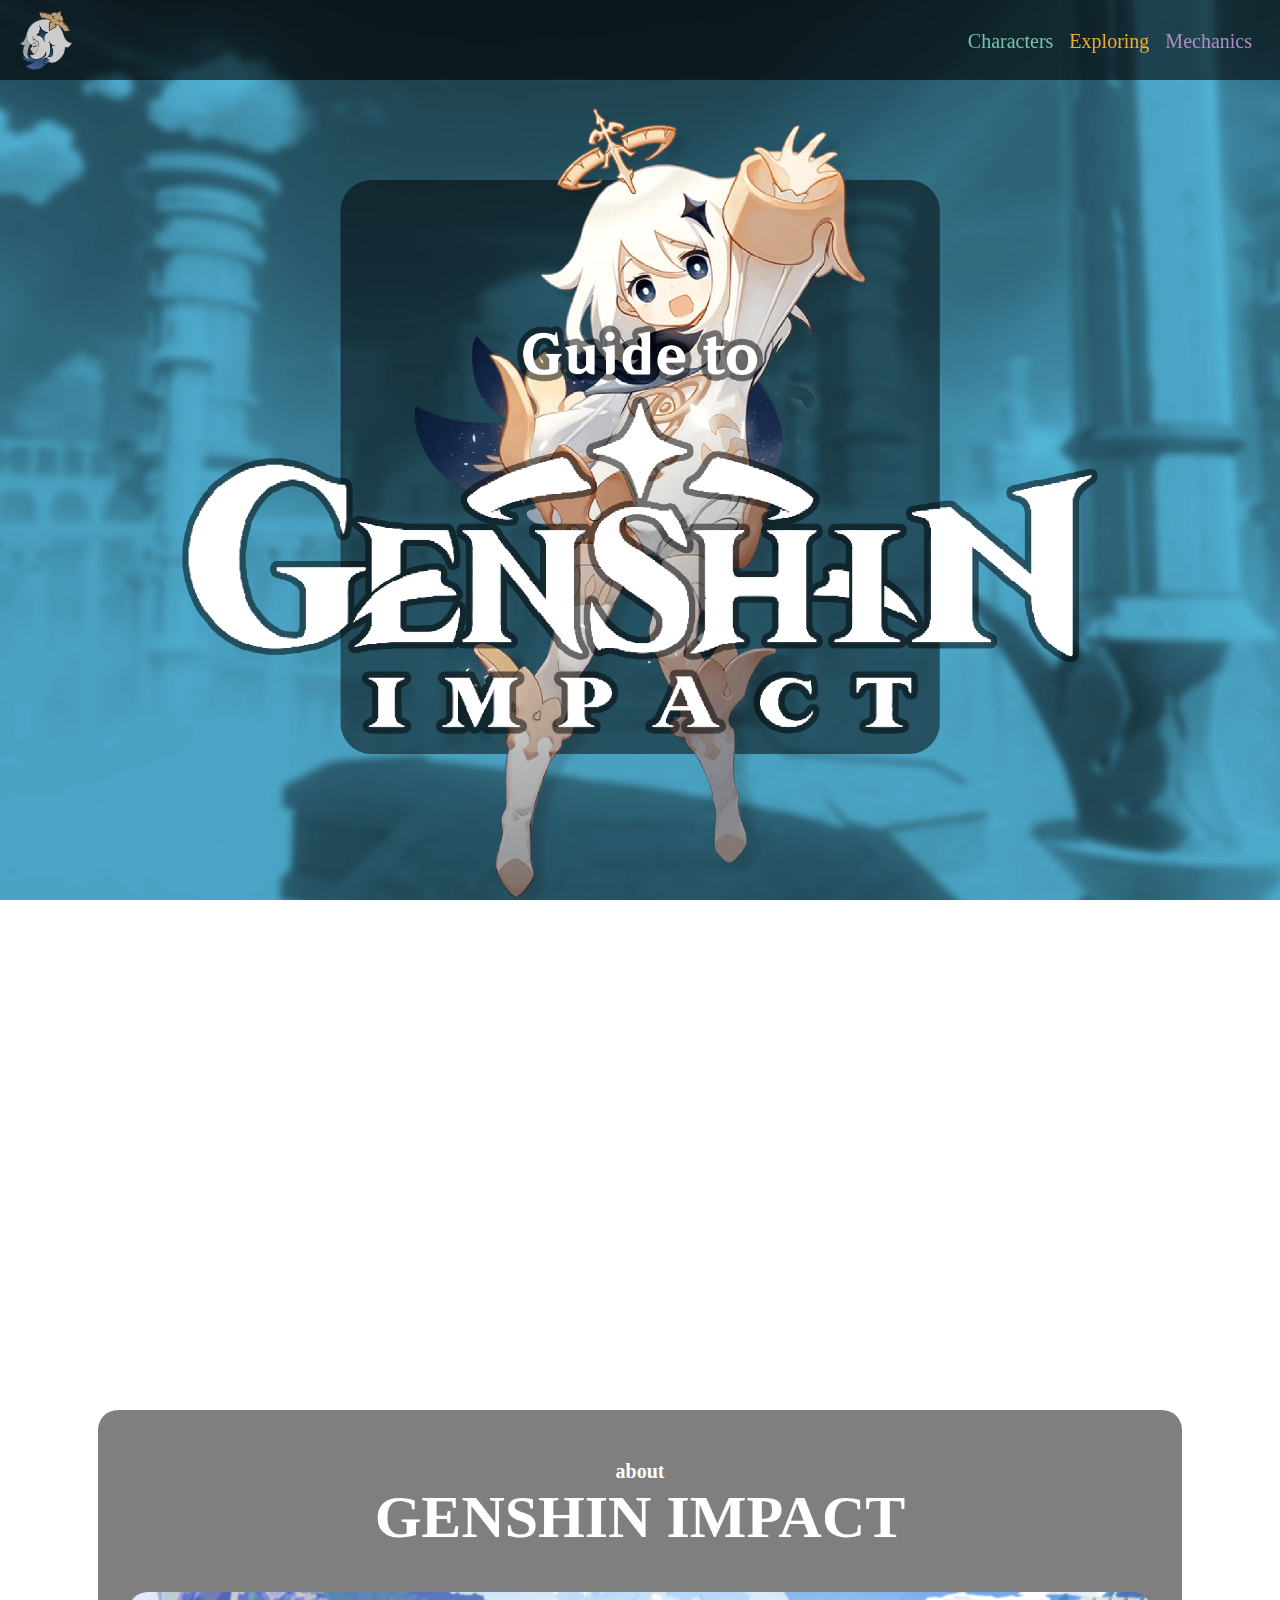
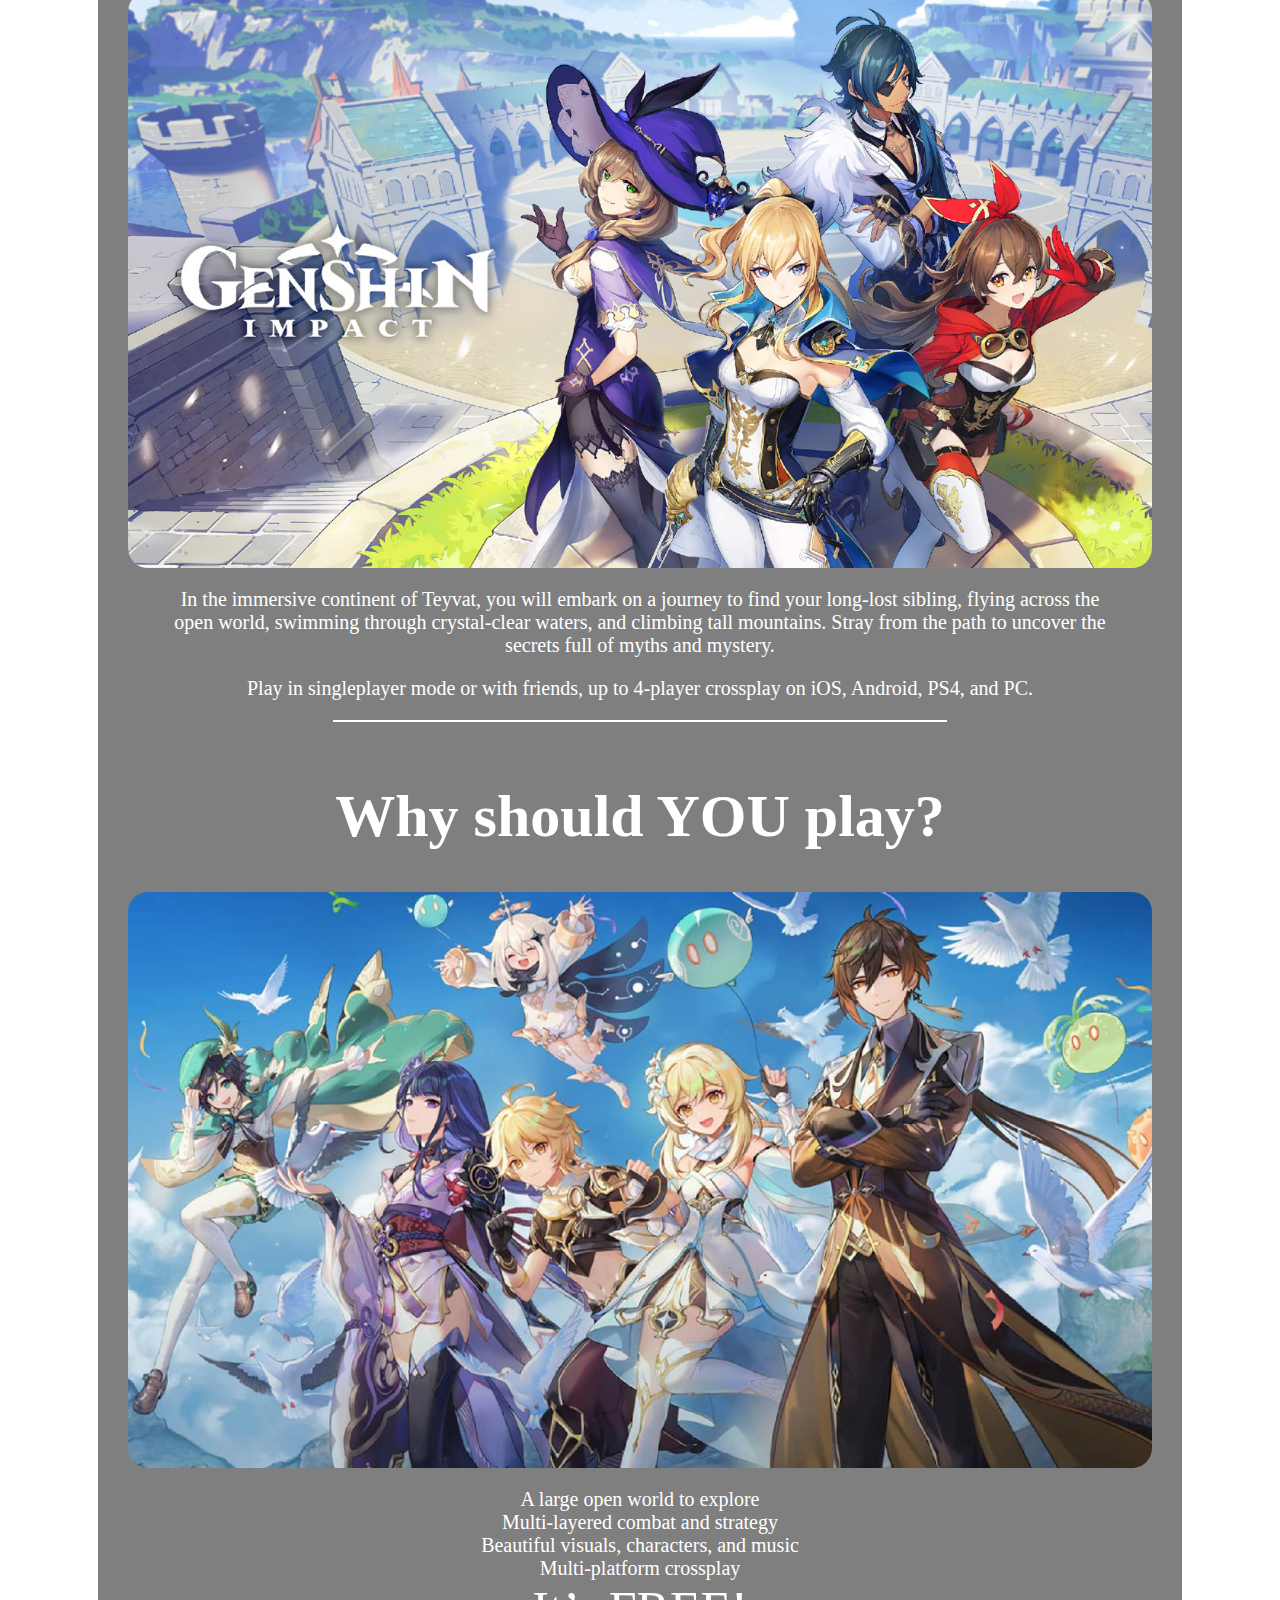
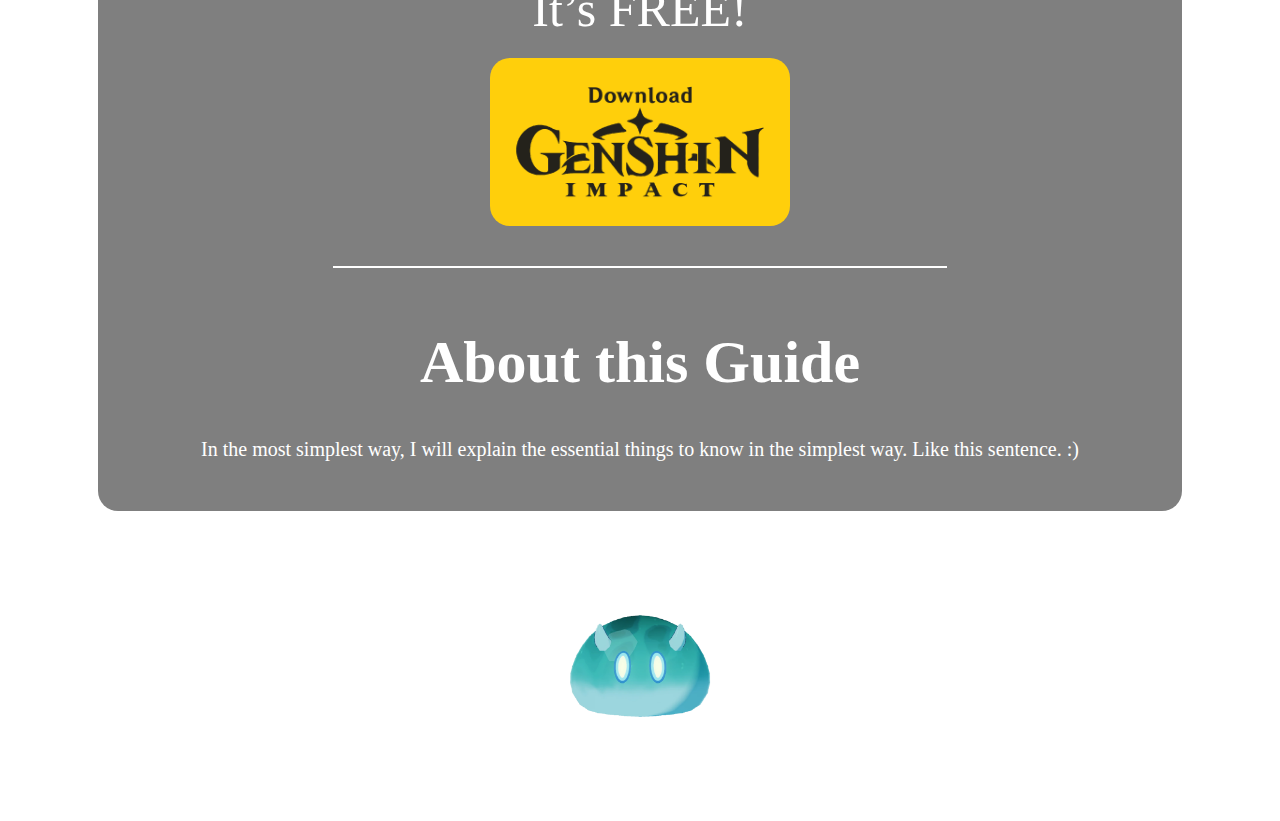
<file: index.html>
<!DOCTYPE html>
<html>

    <head>
        <link rel="stylesheet" href="css/style.css">
        <title>Home</title>
        <link rel="icon" type="image/x-icon" href="img/icons/PaimonIcon.png">
    </head>

    <!--CSS-->
    <style>

        body {
            background-image: url("img/bg/BG-1Front.jpg");
            background-attachment: fixed;
            background-position: center;
            background-repeat: no-repeat;
            background-size: cover;
        }

        .frontImg {
            display: block;
            margin-top: 20px;
            margin-bottom: 510px;
            margin-left: auto;
            margin-right: auto;
            max-height: 800px;
            max-width: 80%;
        }

        .aboutBox {
            display: block;
            background-color: rgba(0, 0, 0, 0.5);

            margin-left: auto;
            margin-right: auto;

            padding-top: 30px;
            padding-bottom: 30px;
            padding-left: 30px;
            padding-right: 30px;

            max-width: 80%;
            border-radius: 20px;
        }

        .aboutBox h1 {
            font-family: "hyWenHei";
            color: white;
            text-align: center;
            font-size: 60px;
        }

        .aboutBox h3 {
            font-family: "hyWenHei";
            color: white;
            text-align: center;
            margin-bottom: -40px;
            font-size: 20px;
        }

        .imgGenshin1 {
            display: block;
            margin-left: auto;
            margin-right: auto;
            max-width: 100%;
            border-radius: 20px;
        }

        .blurb {
            font-family: "nunito";
            color: white;
            text-align: center;
            font-size: 20px;
            padding-left: 40px;
            padding-right: 40px;
            list-style: none;
        }

    </style>

    <!--BODY-->
    <body>
        <!--Navigation Bar-->
        <div class="navbar">
            <a href="index.html"><img class="iconLogo" src="img/icons/PaimonIcon.png"></a>
            <a class="nav-item mechanics" href="mechanics.html">Mechanics</a>
            <a class="nav-item exploration" href="exploration.html">Exploring</a>
            <a class="nav-item characters" href="characters.html">Characters</a>            
        </div>

        <!--Front Cover Picture-->
        <img class="frontImg" src="img/1home/01-00.png">

        <!--About-->
        <div class="aboutBox">
            <h3>about</h3>
            <h1>GENSHIN IMPACT</h1>
            <img class="imgGenshin1" src="img/1home/01-01.jpg">
            <p class="blurb">In the immersive continent of Teyvat, you will embark on a journey to find your long-lost sibling, flying across the open world, swimming through crystal-clear waters, and climbing tall mountains. Stray from the path to uncover the secrets full of myths and mystery.</p>
            <p class="blurb">Play in singleplayer mode or with friends, up to 4-player crossplay on iOS, Android, PS4, and PC.</p>
            <div class="breakline"></div>
            <h1>Why should YOU play?</h1>
            <img class="imgGenshin1" src="img/1home/01-02.jpg">
            <ul class="blurb">
                <li>A large open world to explore</li>
                <li>Multi-layered combat and strategy</li>
                <li>Beautiful visuals, characters, and music</li>
                <li>Multi-platform crossplay</li>
                <li style="font-size: 50px;">It&#8217s FREE!</li>
            </ul>
            <a href="https://genshin.hoyoverse.com/en/download" target="_blank"><img class="downloadBTN" src="img/icons/DWNLD-BTTN.png"></a>
            <div class="breakline"></div>
            <h1>About this Guide</h1>
            <p class="blurb">In the most simplest way, I will explain the essential things to know in the simplest way. Like this sentence. :)</p>
        </div>

        <!--BTT Slime-->
        <a href="#"><img class="backToTop" src="img/icons/Slime-Hydro.png"></a>
    </body>

</html>
</file>
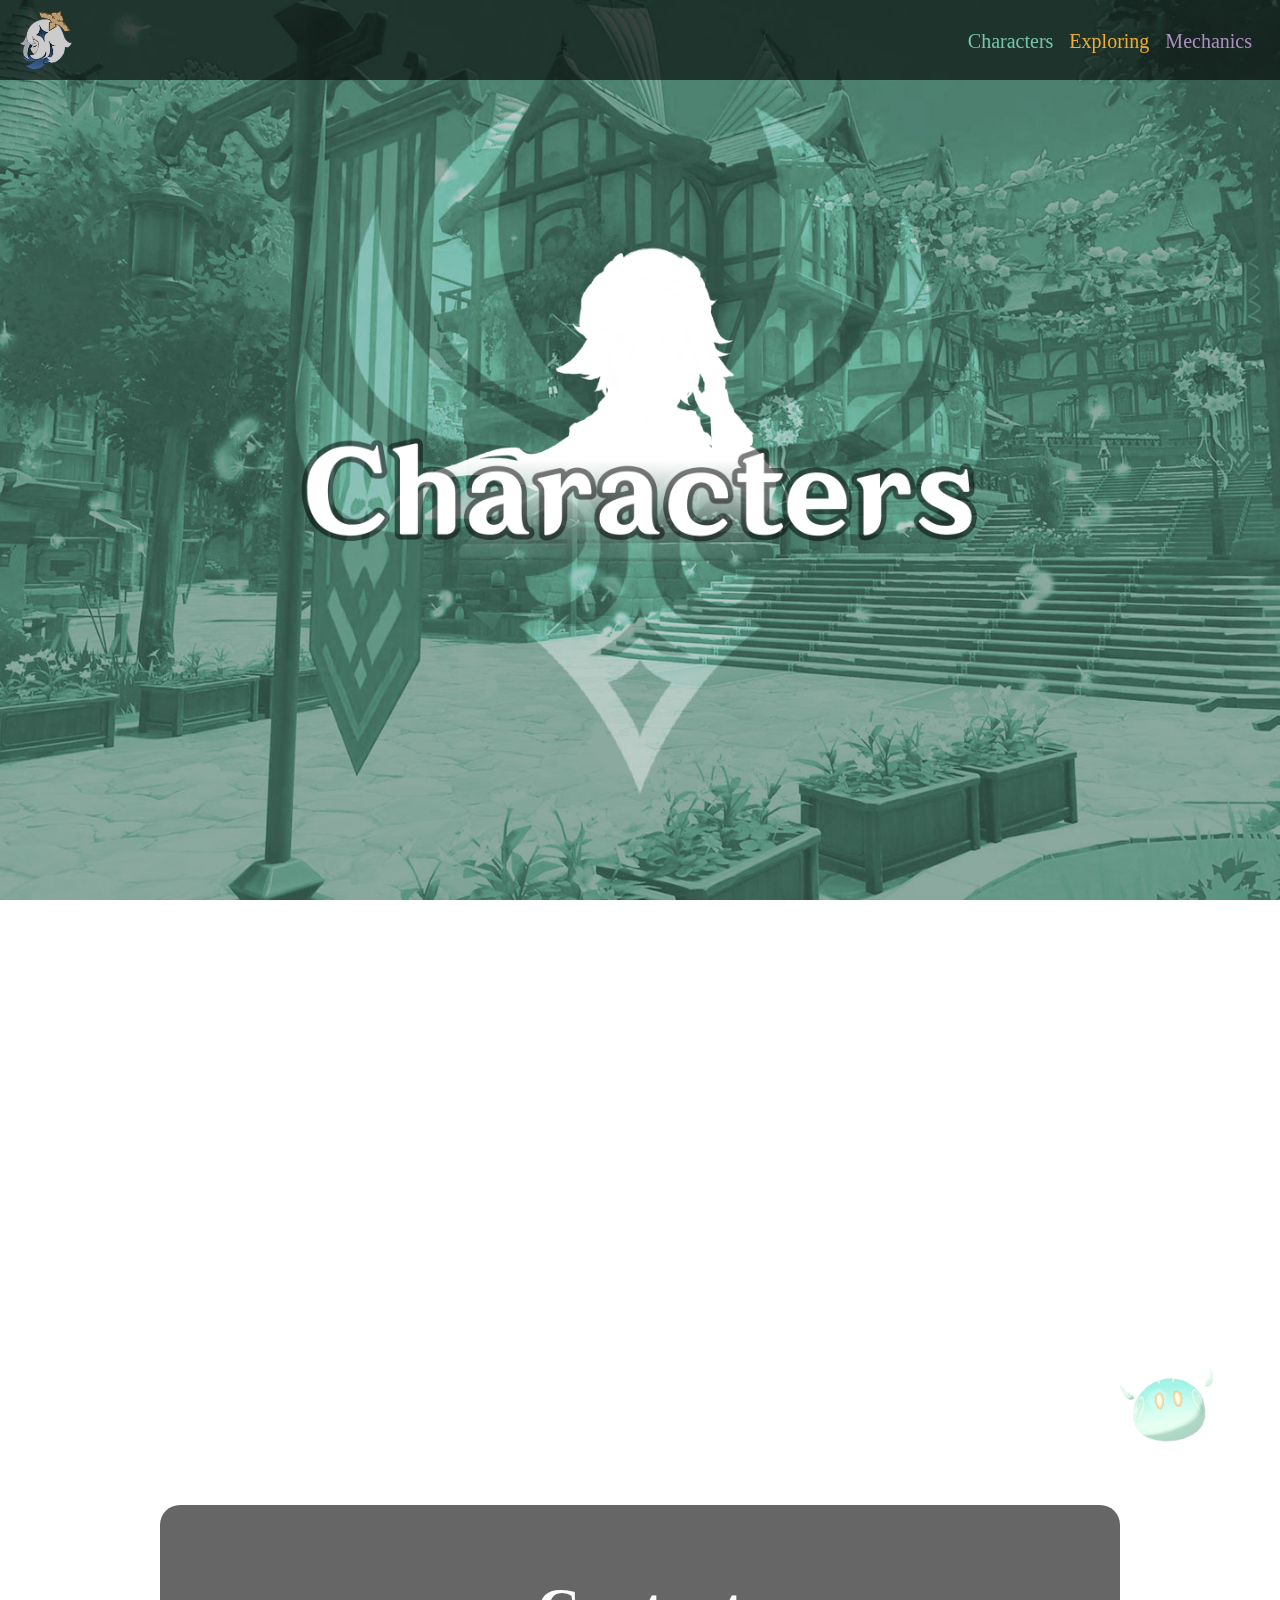
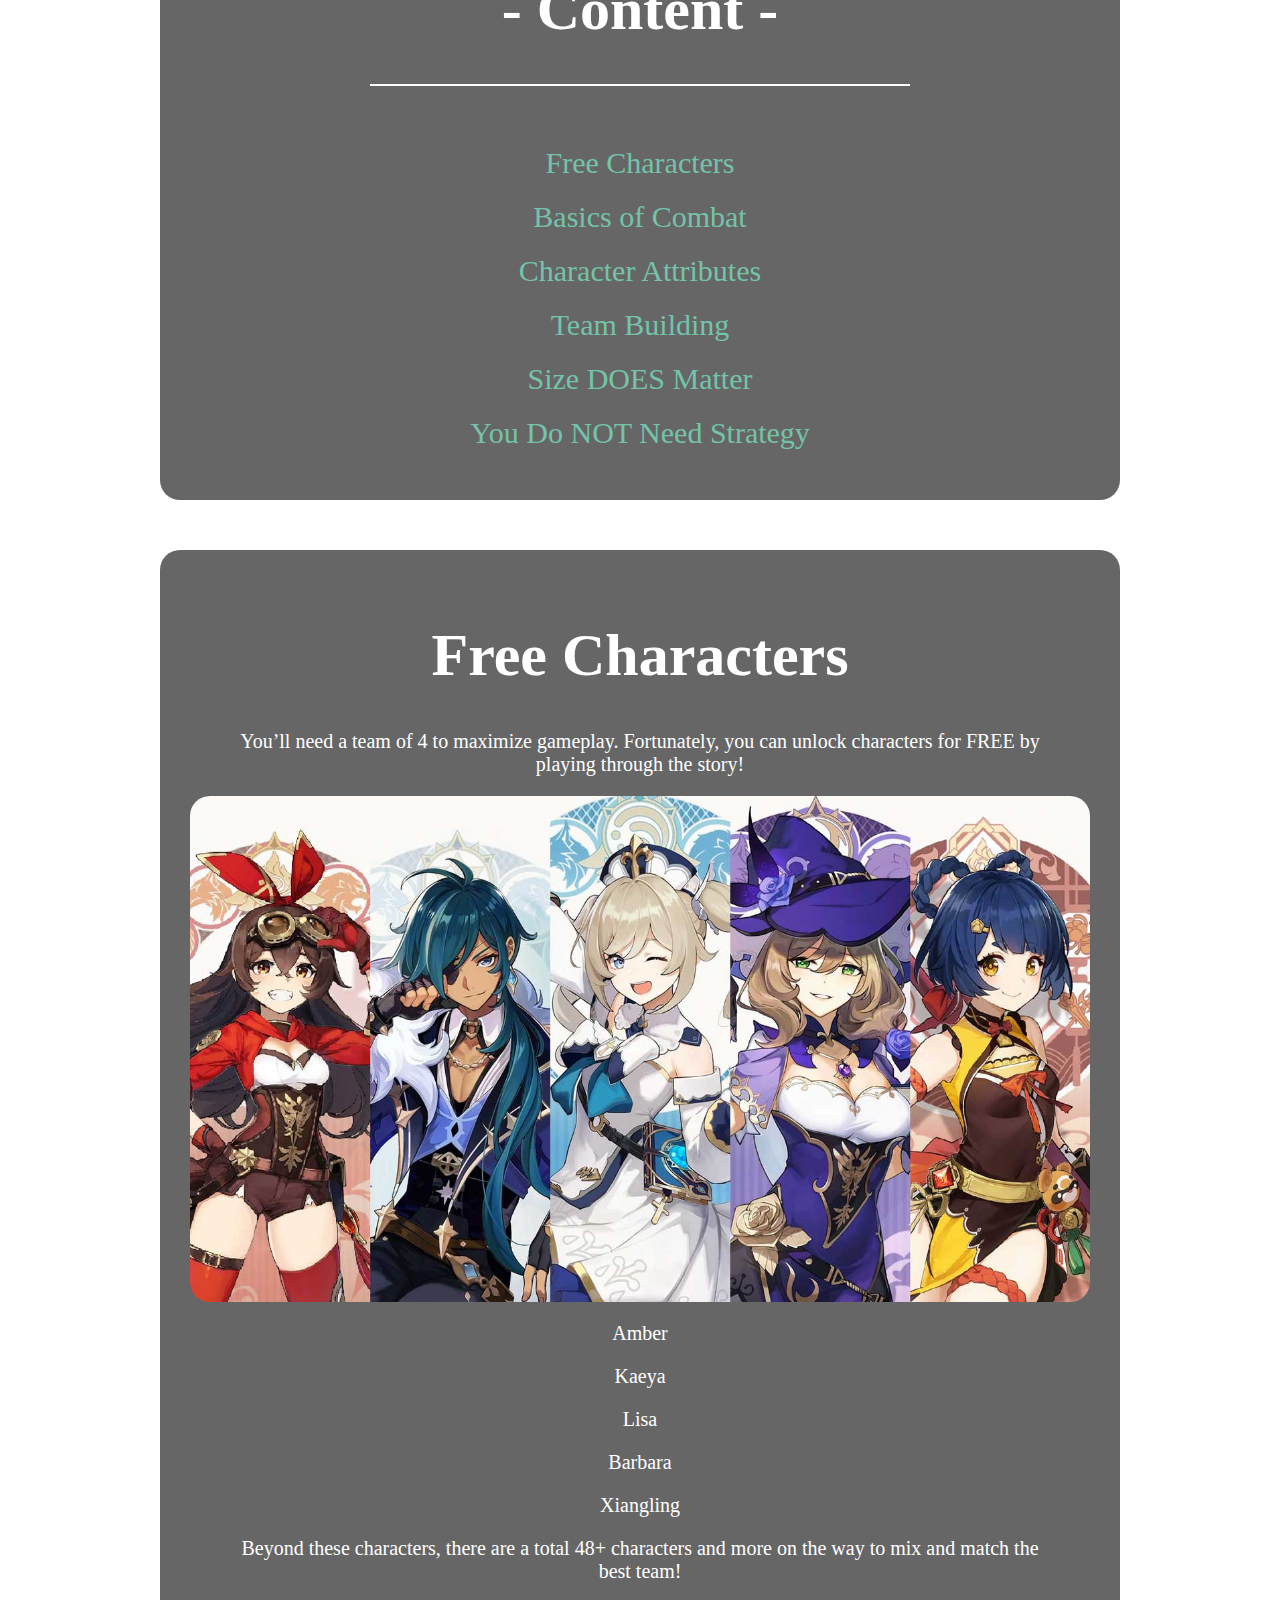
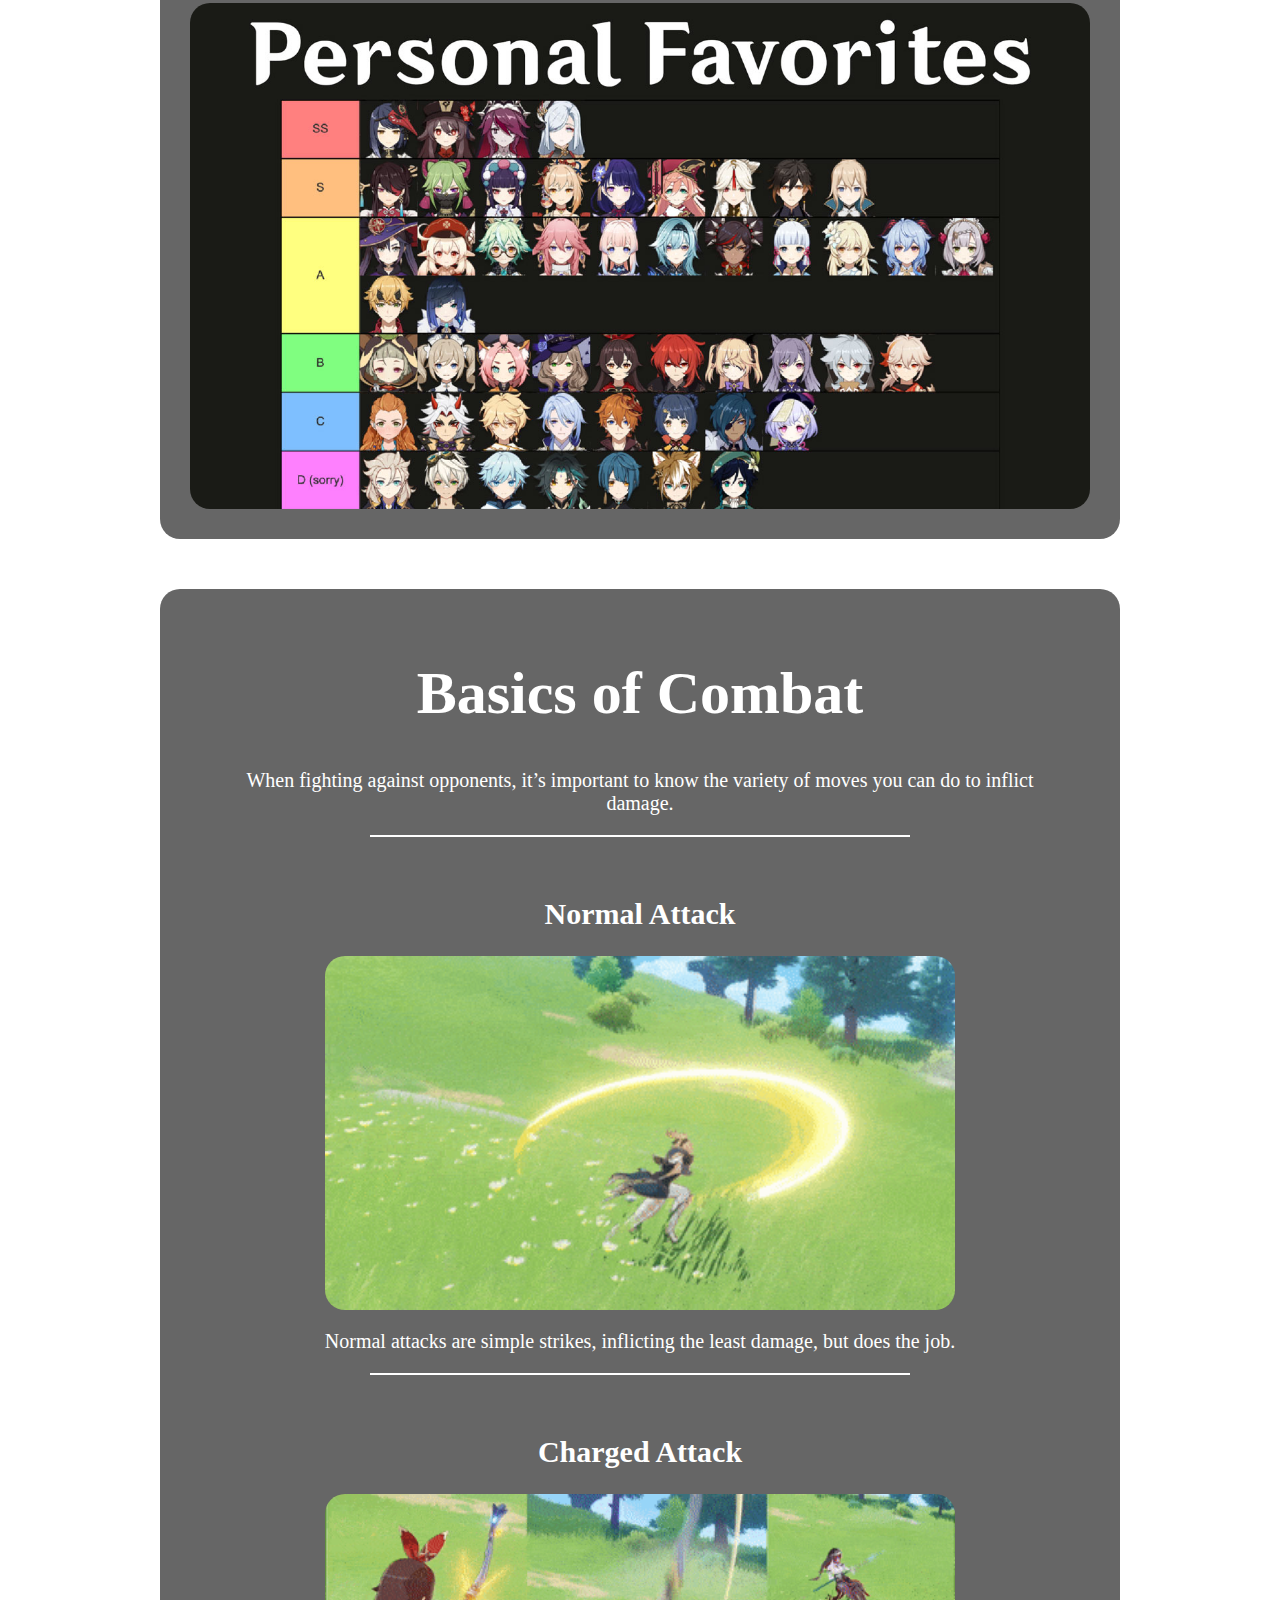
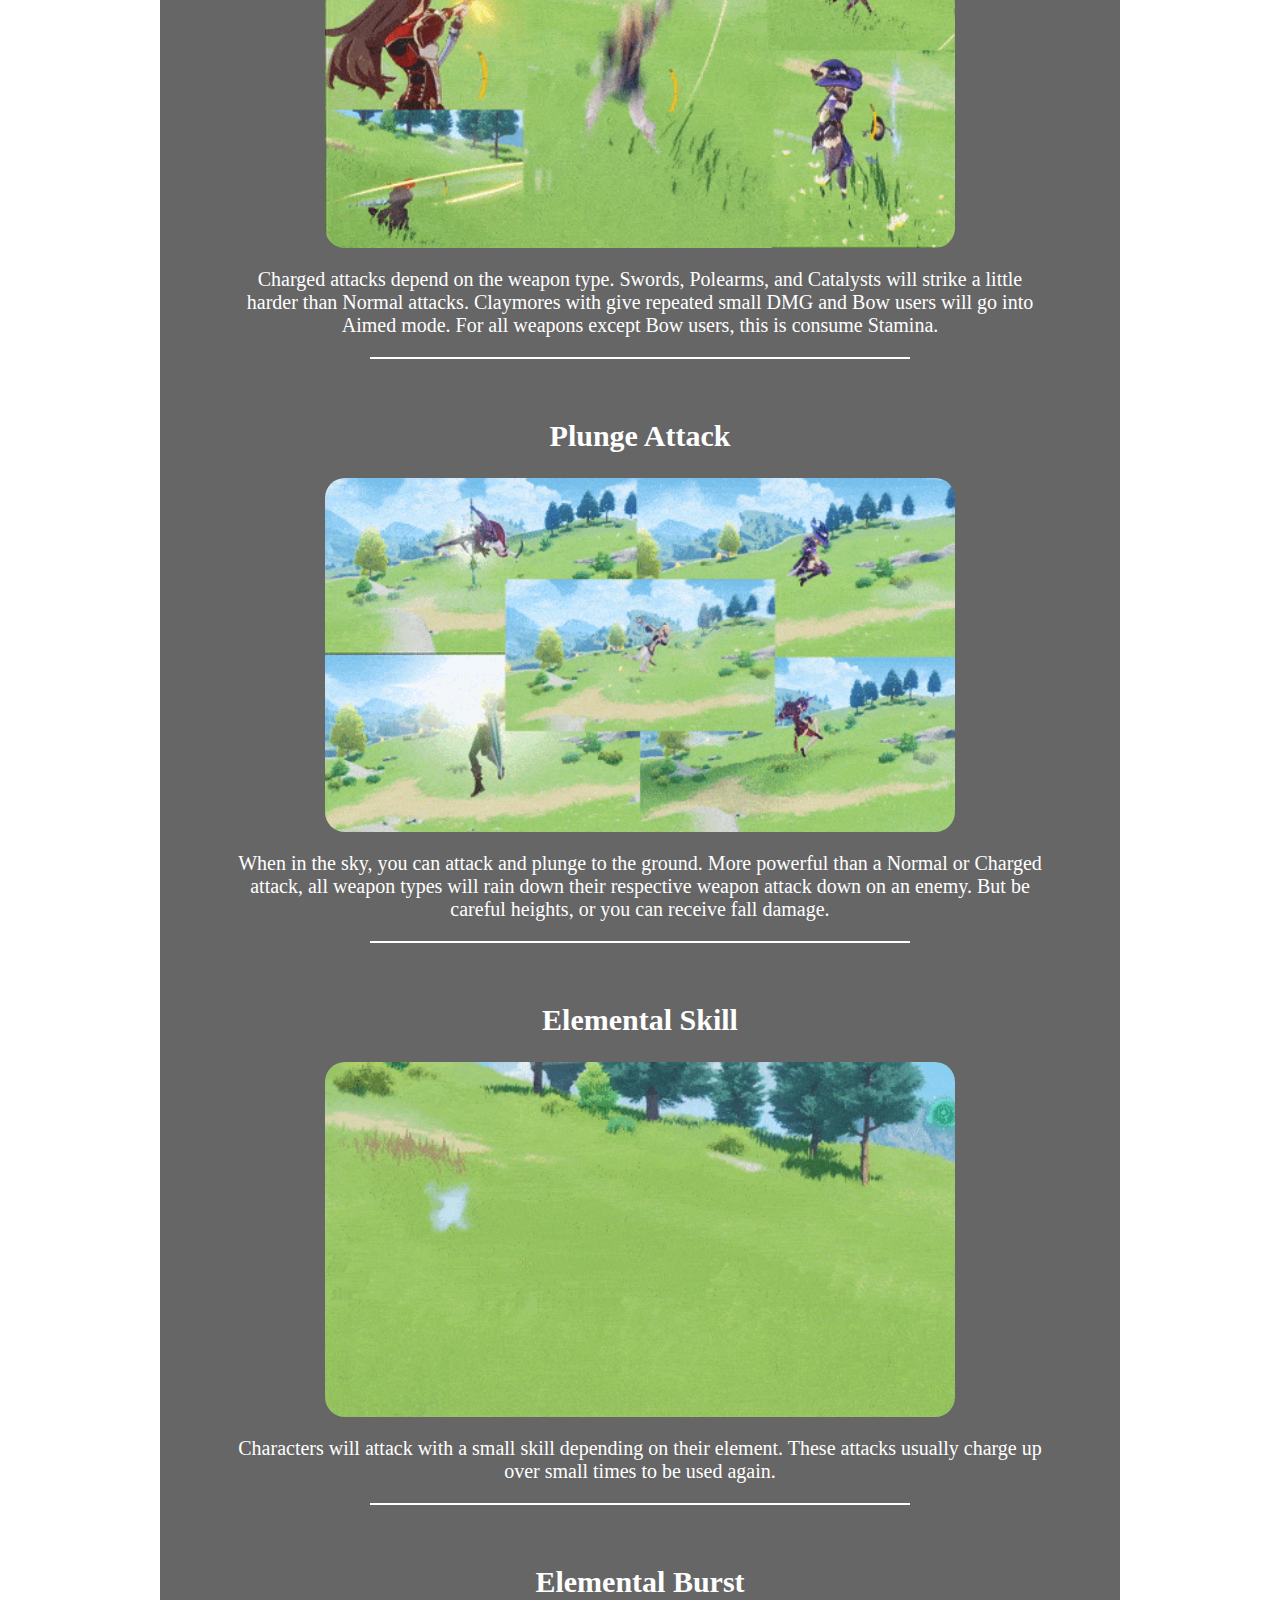
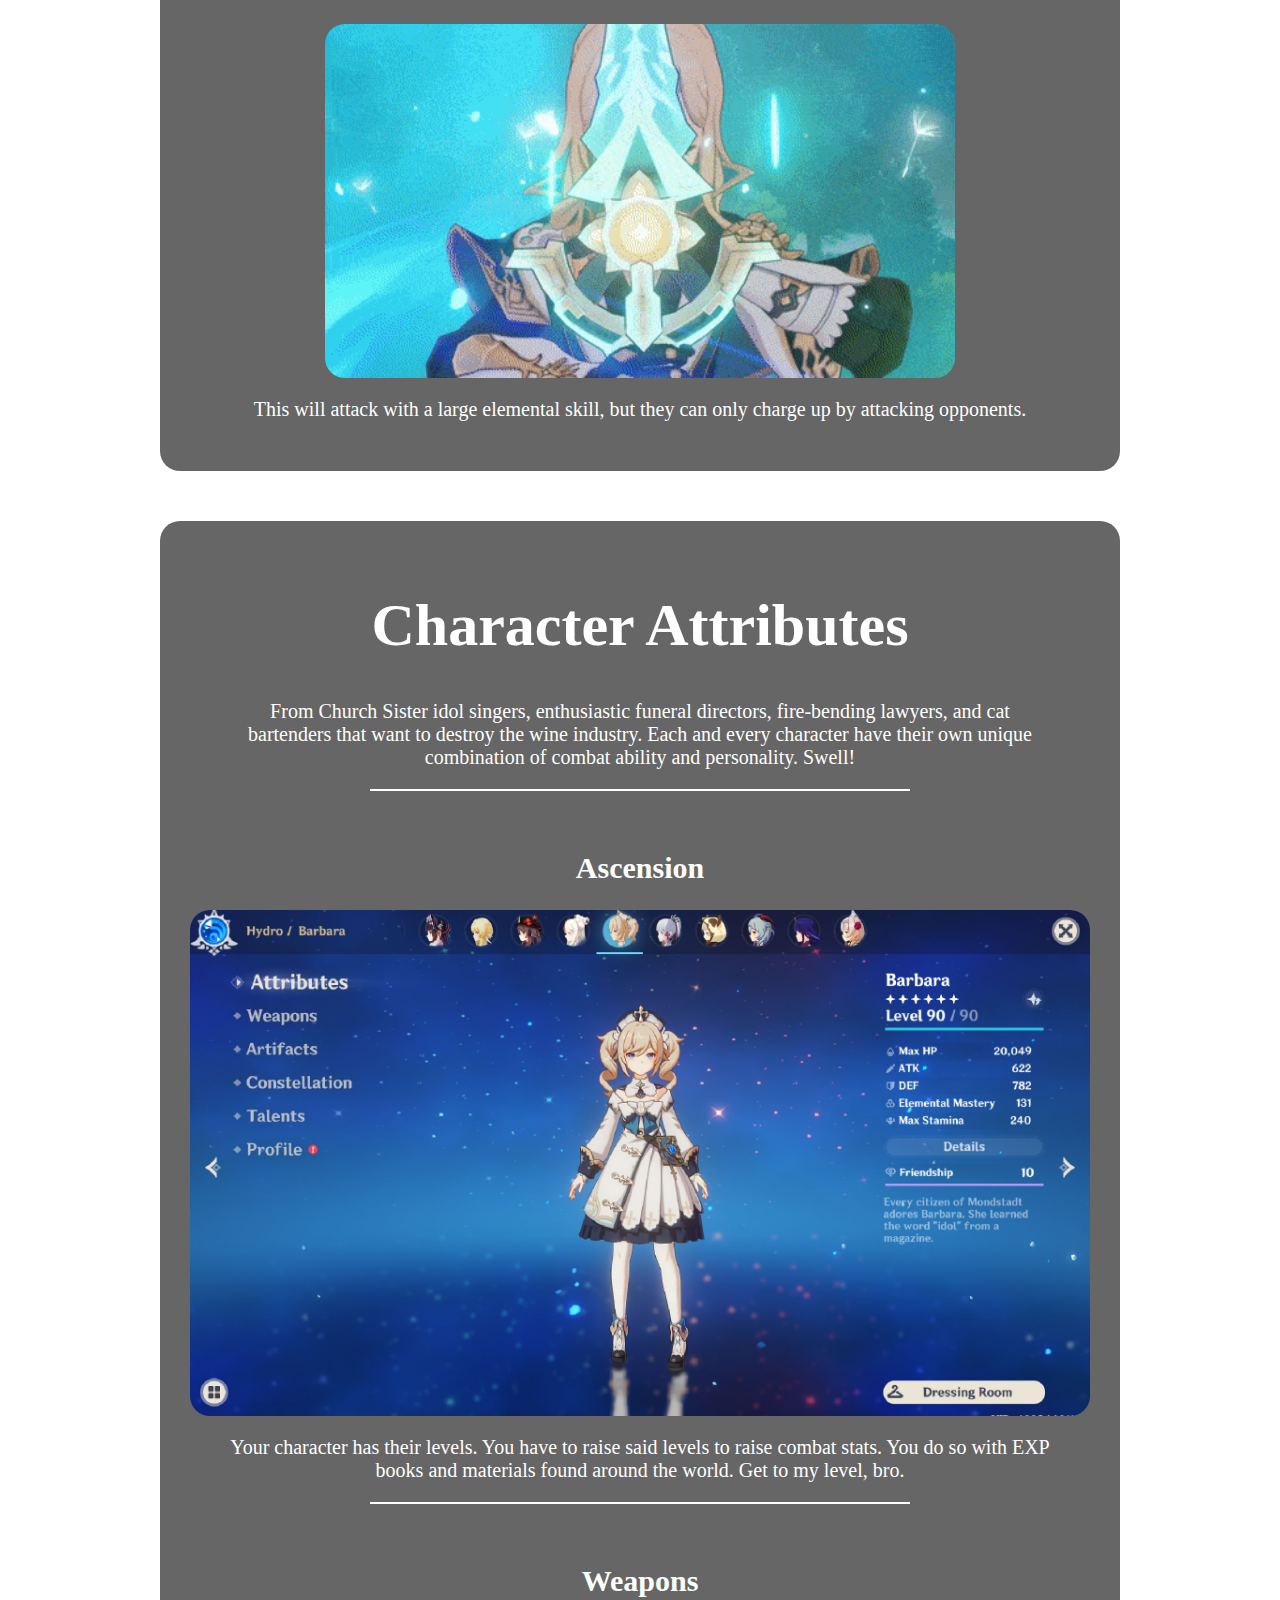
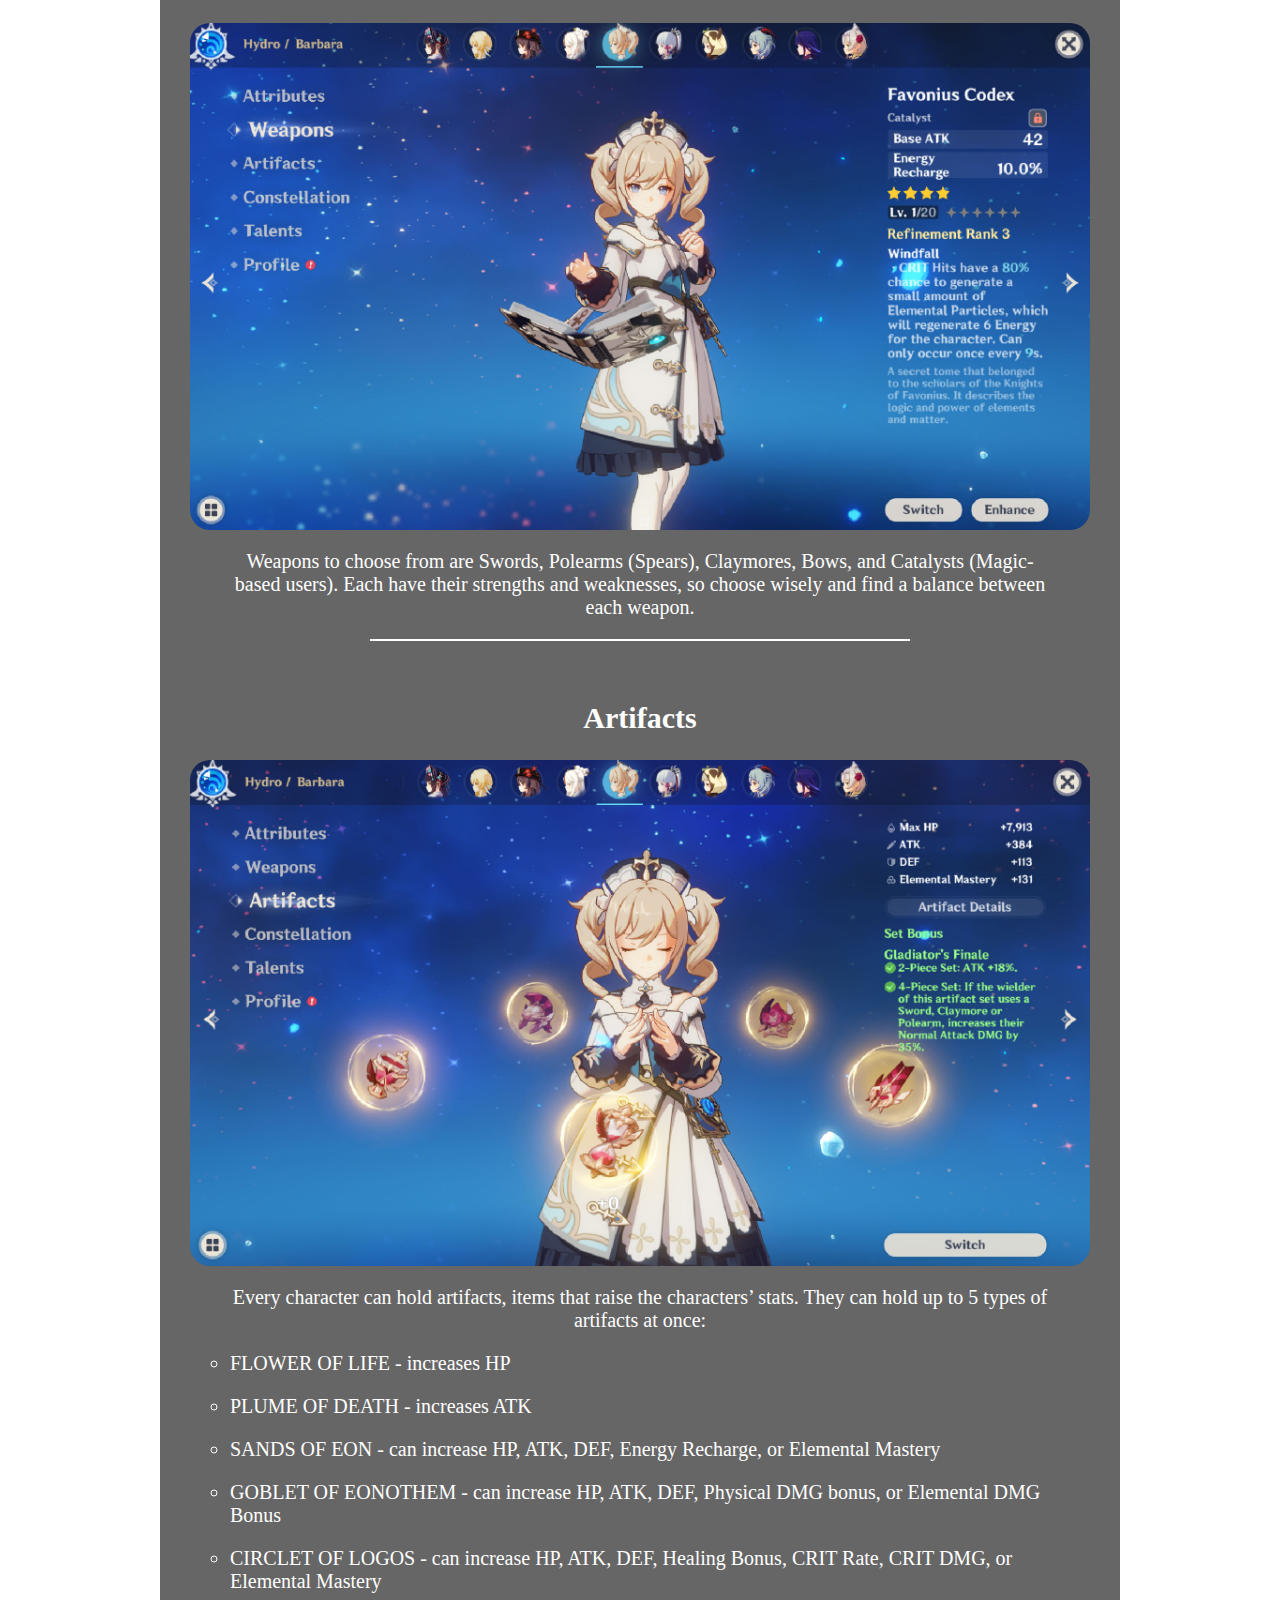
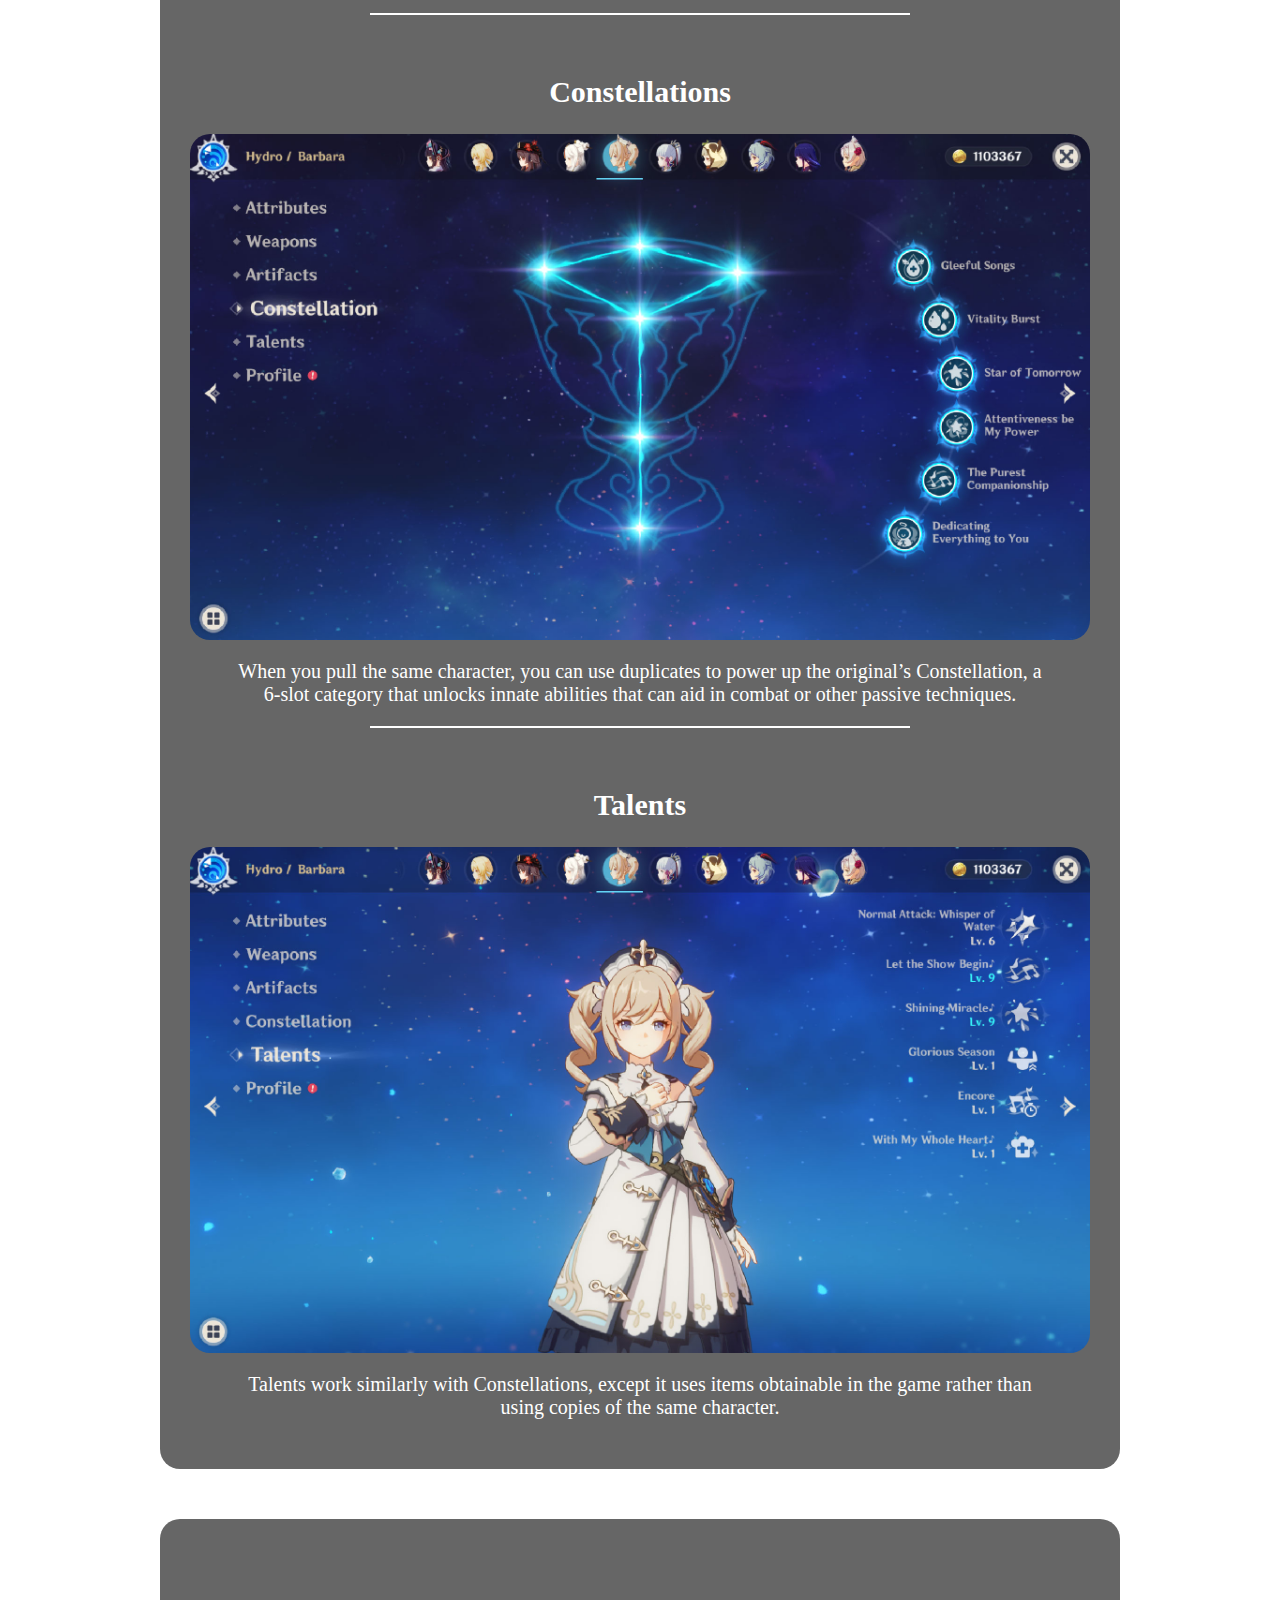
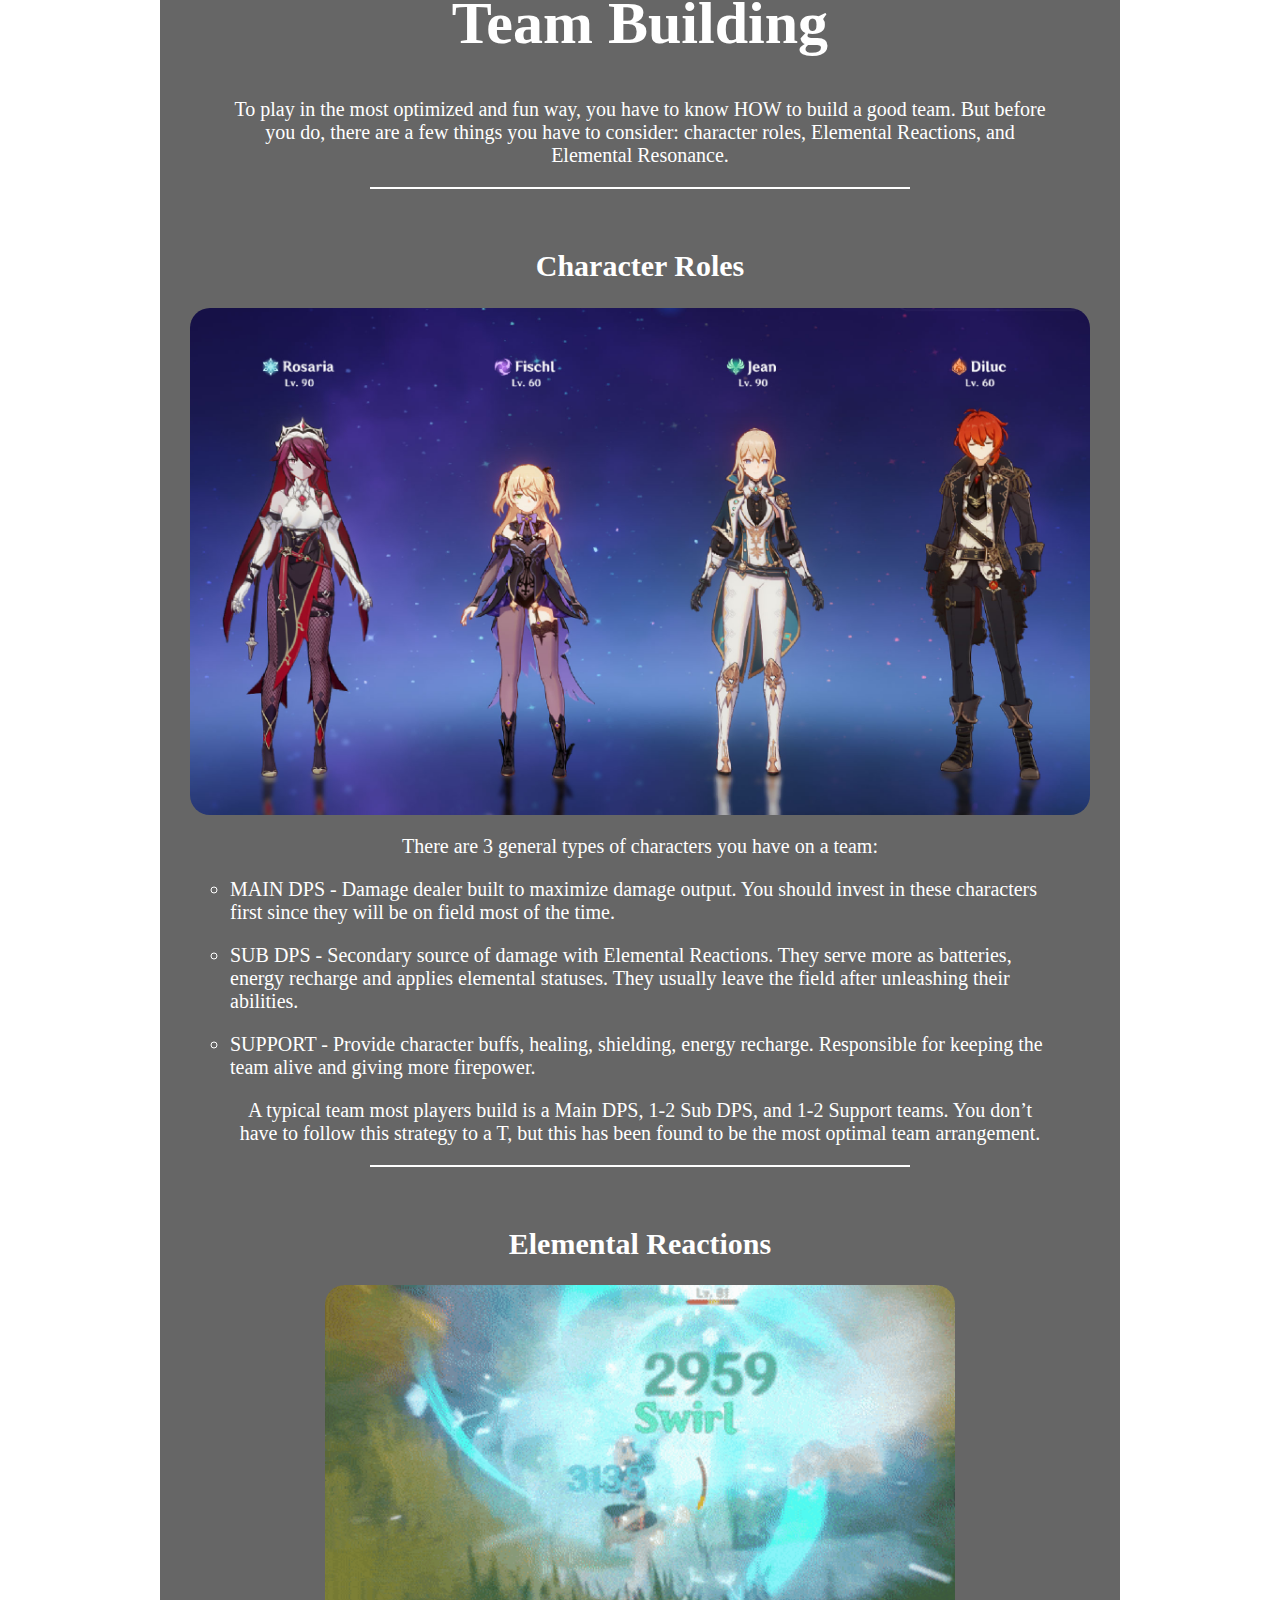
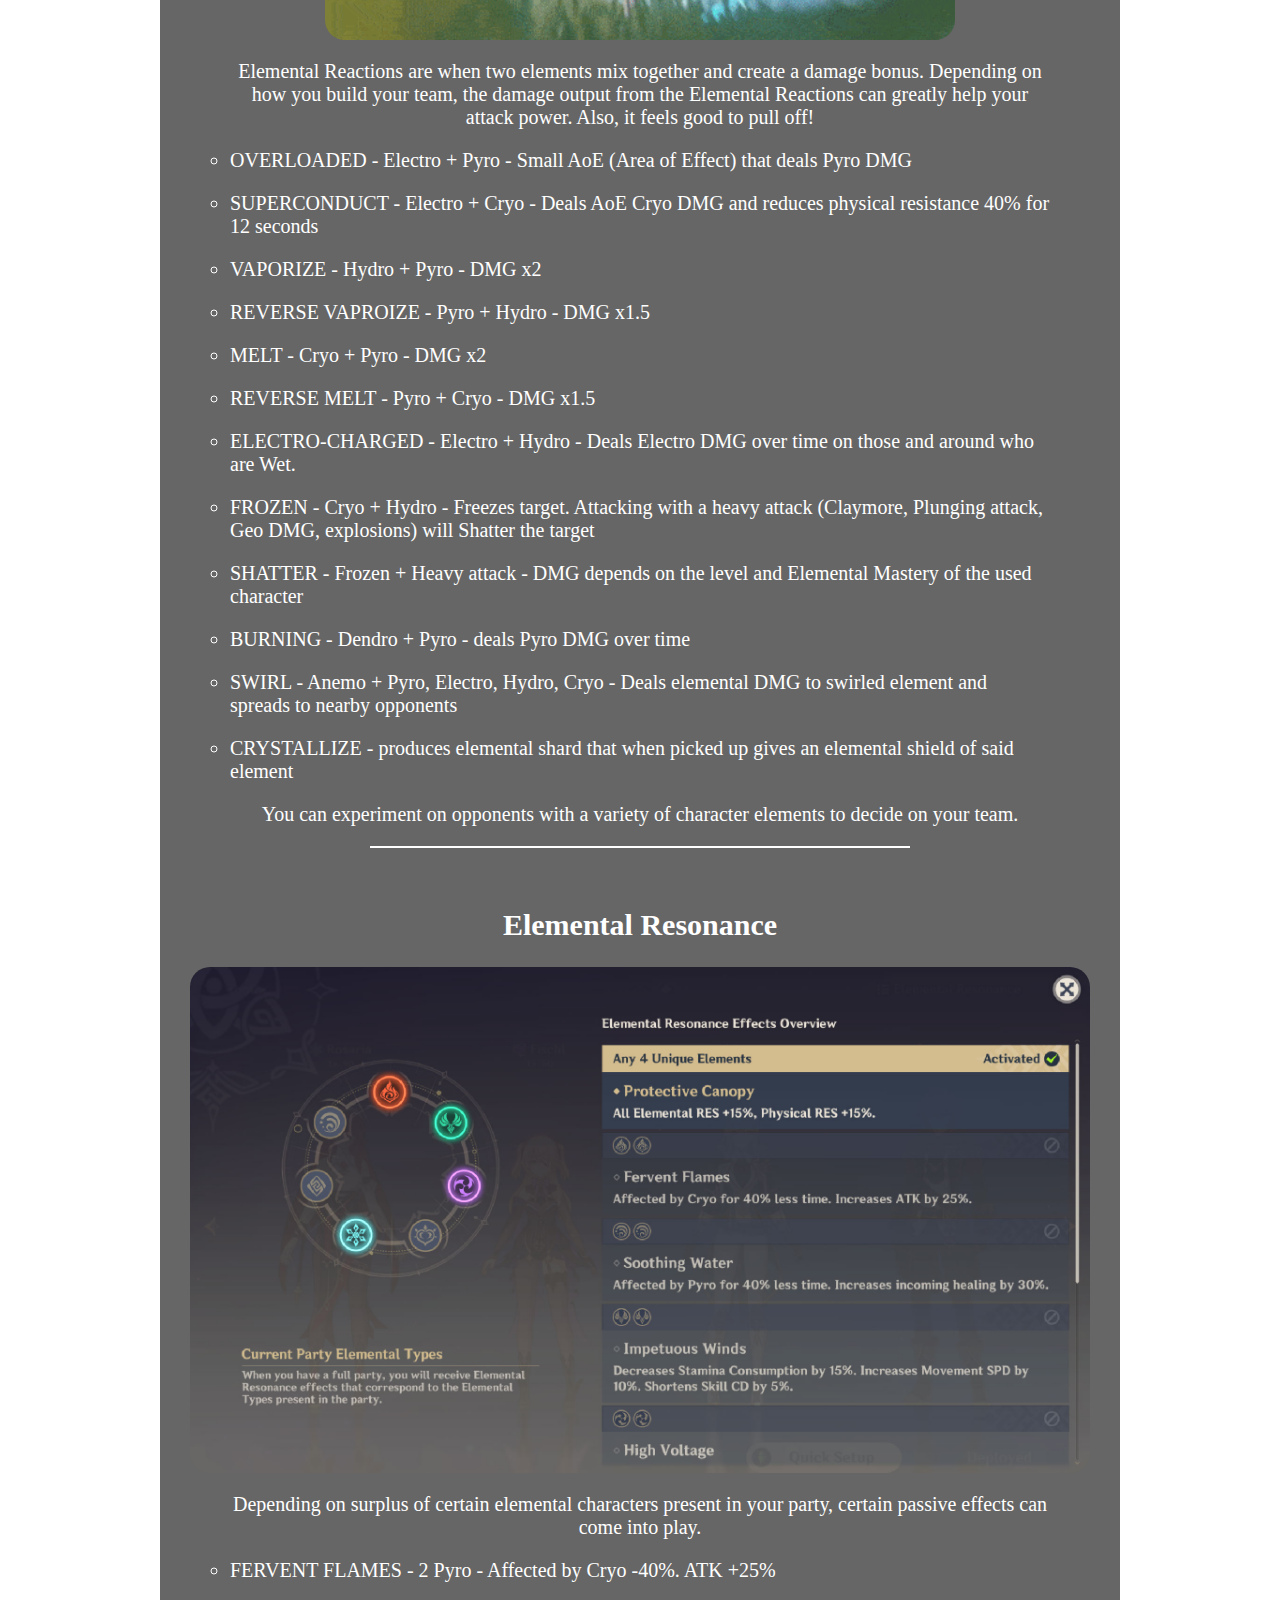
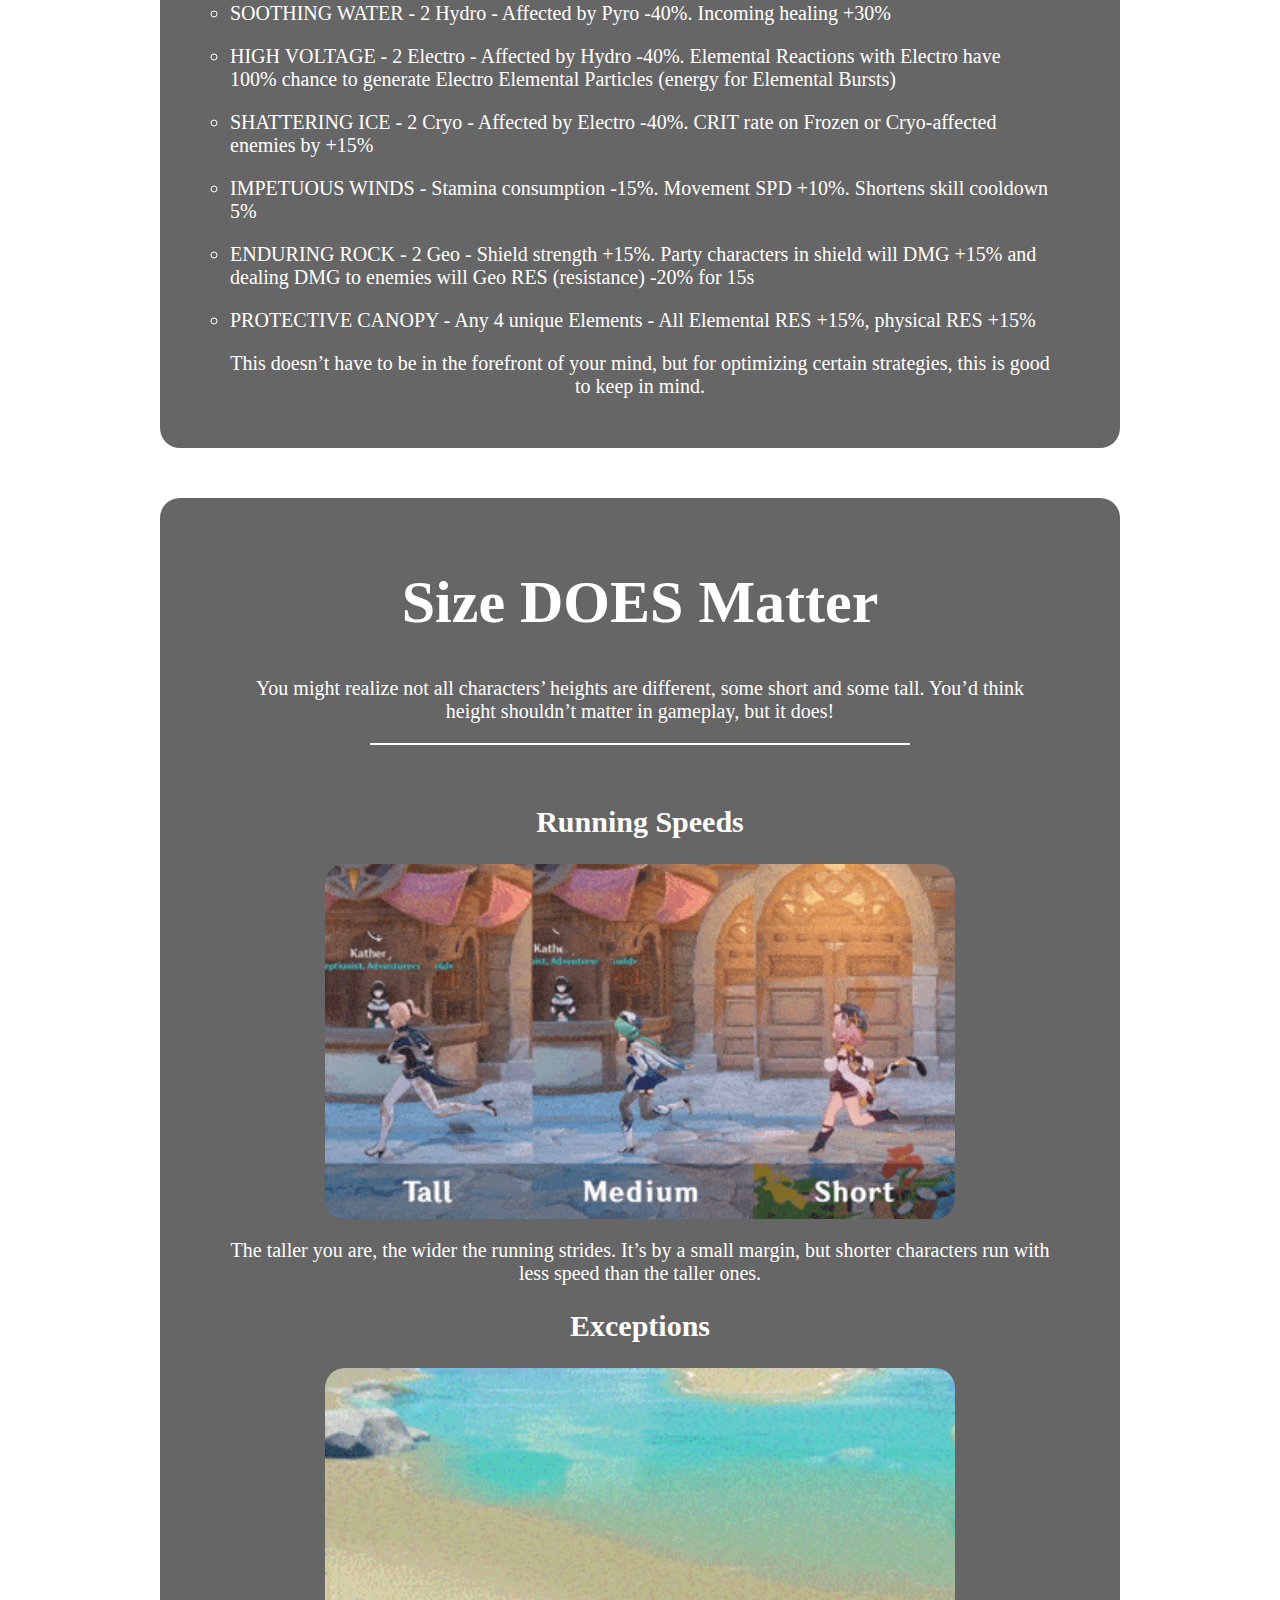
<file: characters.html>
<!DOCTYPE html>
<html>

    <head>
        <link rel="stylesheet" href="css/style.css">
        <title>Characters</title>
        <link rel="icon" type="image/x-icon" href="img/icons/PaimonIcon.png">
    </head>

    <!--CSS-->
    <style>

        body {
            background-image: url("img/bg/BG-2Character.jpg");
            background-attachment: fixed;
            background-position: center;
            background-repeat: no-repeat;
            background-size: cover;
        }

        .frontImg {
            display: block;
            margin-top: 20px;
            margin-bottom: 455px;
            margin-left: auto;
            margin-right: auto;
            max-height: 800px;
            max-width: 80%;
        }

        .contentBox {
            color: #74C3AA;
        }

    </style>

    <!--BODY-->
    <body>
        <!--Navigation Bar-->
        <div class="navbar">
            <a href="index.html"><img class="iconLogo" src="img/icons/PaimonIcon.png"></a>
            <a class="nav-item mechanics" href="mechanics.html">Mechanics</a>
            <a class="nav-item exploration" href="exploration.html">Exploring</a>
            <a class="nav-item characters" href="#">Characters</a>            
        </div>

        <!--Front Cover Picture-->
        <img class="frontImg" src="img/2character/02-00.png">

        <!--Mini BTT Slime-->
        <a href="#"><img class="miniBTT" src="img/icons/Slime-Ameno.png"></a>
        
        <!--Content-->
        <div class="postBox">
            <h1 class="postHeader">- Content -</h1>
            <div class="breakline"></div>
            <ul class="postText">
                <li><a class="contentBox" href="#freeCharacters">Free Characters</a></li>
                <li><a class="contentBox" href="#basicsOfCombat">Basics of Combat</a></li>
                <li><a class="contentBox" href="#characterAttributes">Character Attributes</a></li>
                <li><a class="contentBox" href="#teamBuilding">Team Building</a></li>
                <li><a class="contentBox" href="#sizeDoesMatter">Size DOES Matter</a></li>
                <li><a class="contentBox" href="#youDoNot">You Do NOT Need Strategy</a></li>
            </ul>
        </div>


        <!--Post1-->
        <div class="postBox" id="freeCharacters">
            <h1 class="postHeader">Free Characters</h1>
            <p class="postText">You&#8217ll need a team of 4 to maximize gameplay. Fortunately, you can unlock characters for FREE by playing through the story!</p>
            <img class="postImg" src="img/2character/02-01.jpg">
            <ul class="postText">
                <li>Amber</li>
                <li>Kaeya</li>
                <li>Lisa</li>
                <li>Barbara</li>
                <li>Xiangling</li>
            </ul>
            <p class="postText">Beyond these characters, there are a total 48+ characters and more on the way to mix and match the best team!</p>
            <img class="postImg" src="img/2character/02-02.jpg">
        </div>

        <!--Post2-->
        <div class="postBox" id="basicsOfCombat">
            <h1 class="postHeader">Basics of Combat</h1>
            <p class="postText">When fighting against opponents, it&#8217s important to know the variety of moves you can do to inflict damage.</p>
            <div class="breakline"></div>
            <h2 class="postHeader2">Normal Attack</h2>
            <img class="postImg" src="img/2character/02-03.gif">
            <p class="postText">Normal attacks are simple strikes, inflicting the least damage, but does the job.</p>
            <div class="breakline"></div>
            <h2 class="postHeader2">Charged Attack</h2>
            <img class="postImg" src="img/2character/02-04.gif">
            <p class="postText">Charged attacks depend on the weapon type. Swords, Polearms, and Catalysts will strike a little harder than Normal attacks. Claymores with give repeated small DMG and Bow users will go into Aimed mode. For all weapons except Bow users, this is consume Stamina.</p>
            <div class="breakline"></div>
            <h2 class="postHeader2">Plunge Attack</h2>
            <img class="postImg" src="img/2character/02-05.gif">
            <p class="postText">When in the sky, you can attack and plunge to the ground. More powerful than a Normal or Charged attack, all weapon types will rain down their respective weapon attack down on an enemy. But be careful heights, or you can receive fall damage.</p>
            <div class="breakline"></div>
            <h2 class="postHeader2">Elemental Skill</h2>
            <img class="postImg" src="img/2character/02-06.gif">
            <p class="postText">Characters will attack with a small skill depending on their element. These attacks usually charge up over small times to be used again.</p>
            <div class="breakline"></div>
            <h2 class="postHeader2">Elemental Burst</h2>
            <img class="postImg" src="img/2character/02-07.gif">
            <p class="postText">This will attack with a large elemental skill, but they can only charge up by attacking opponents.</p>
        </div>

        <!--Post3-->
        <div class="postBox" id="characterAttributes">
            <h1 class="postHeader">Character Attributes</h1>
            <p class="postText">From Church Sister idol singers, enthusiastic funeral directors, fire-bending lawyers, and cat bartenders that want to destroy the wine industry. Each and every character have their own unique combination of combat ability and personality. Swell!</p>
            <div class="breakline"></div>
            <h2 class="postHeader2">Ascension</h2>
            <img class="postImg" src="img/2character/02-08.jpg">
            <p class="postText">Your character has their levels. You have to raise said levels to raise combat stats. You do so with EXP books and materials found around the world. Get to my level, bro.</p>
            <div class="breakline"></div>
            <h2 class="postHeader2">Weapons</h2>
            <img class="postImg" src="img/2character/02-09.jpg">
            <p class="postText">Weapons to choose from are Swords, Polearms (Spears), Claymores, Bows, and Catalysts (Magic-based users). Each have their strengths and weaknesses, so choose wisely and find a balance between each weapon.</p>
            <div class="breakline"></div>
            <h2 class="postHeader2">Artifacts</h2>
            <img class="postImg" src="img/2character/02-10.jpg">
            <p class="postText">Every character can hold artifacts, items that raise the characters&#8217 stats. They can hold up to 5 types of artifacts at once:</p>
            <ul class="postText" style="text-align: left; list-style: circle;">
                <li>FLOWER OF LIFE - increases HP</li>
                <li>PLUME OF DEATH - increases ATK</li>
                <li>SANDS OF EON - can increase HP, ATK, DEF, Energy Recharge, or Elemental Mastery</li>
                <li>GOBLET OF EONOTHEM - can increase HP, ATK, DEF, Physical DMG bonus, or Elemental DMG Bonus</li>
                <li>CIRCLET OF LOGOS - can increase HP, ATK, DEF, Healing Bonus, CRIT Rate, CRIT DMG, or Elemental Mastery</li>
            </ul>
            <div class="breakline"></div>
            <h2 class="postHeader2">Constellations</h2>
            <img class="postImg" src="img/2character/02-11.jpg">
            <p class="postText">When you pull the same character, you can use duplicates to power up the original&#8217s Constellation, a 6-slot category that unlocks innate abilities that can aid in combat or other passive techniques.</p>
            <div class="breakline"></div>
            <h2 class="postHeader2">Talents</h2>
            <img class="postImg" src="img/2character/02-12.jpg">
            <p class="postText">Talents work similarly with Constellations, except it uses items obtainable in the game rather than using copies of the same character.</p>
        </div>

        <!--Post4-->
        <div class="postBox" id="teamBuilding">
            <h1 class="postHeader">Team Building</h1>
            <p class="postText">To play in the most optimized and fun way, you have to know HOW to build a good team. But before you do, there are a few things you have to consider: character roles, Elemental Reactions, and Elemental Resonance.</p>
            <div class="breakline"></div>
            <h2 class="postHeader2">Character Roles</h2>
            <img class="postImg" src="img/2character/02-13.jpg">
            <p class="postText">There are 3 general types of characters you have on a team:</p>
            <ul class="postText" style="text-align: left; list-style: circle;">
                <li>MAIN DPS - Damage dealer built to maximize damage output. You should invest in these characters first since they will be on field most of the time.</li>
                <li>SUB DPS - Secondary source of damage with Elemental Reactions. They serve more as batteries, energy recharge and applies elemental statuses. They usually leave the field after unleashing their abilities.</li>
                <li>SUPPORT - Provide character buffs, healing, shielding, energy recharge. Responsible for keeping the team alive and giving more firepower.</li>
            </ul>
            <p class="postText">A typical team most players build is a Main DPS, 1-2 Sub DPS, and 1-2 Support teams. You don&#8217t have to follow this strategy to a T, but this has been found to be the most optimal team arrangement.</p>
            <div class="breakline"></div>
            <h2 class="postHeader2">Elemental Reactions</h2>
            <img class="postImg" src="img/2character/02-14.gif">
            <p class="postText">Elemental Reactions are when two elements mix together and create a damage bonus. Depending on how you build your team, the damage output from the Elemental Reactions can greatly help your attack power. Also, it feels good to pull off!</p>
            <ul class="postText" style="text-align: left; list-style: circle;">
                <li>OVERLOADED - Electro + Pyro - Small AoE (Area of Effect) that deals Pyro DMG</li>
                <li>SUPERCONDUCT - Electro + Cryo - Deals AoE Cryo DMG and reduces physical resistance 40% for 12 seconds</li>
                <li>VAPORIZE - Hydro + Pyro - DMG x2</li>
                <li>REVERSE VAPROIZE - Pyro + Hydro - DMG x1.5</li>
                <li>MELT - Cryo + Pyro - DMG x2</li>
                <li>REVERSE MELT - Pyro + Cryo - DMG x1.5</li>
                <li>ELECTRO-CHARGED - Electro + Hydro - Deals Electro DMG over time on those and around who are Wet.</li>
                <li>FROZEN - Cryo + Hydro - Freezes target. Attacking with a heavy attack (Claymore, Plunging attack, Geo DMG, explosions) will Shatter the target</li>
                <li>SHATTER - Frozen + Heavy attack - DMG depends on the level and Elemental Mastery of the used character</li>
                <li>BURNING - Dendro + Pyro - deals Pyro DMG over time</li>
                <li>SWIRL - Anemo + Pyro, Electro, Hydro, Cryo - Deals elemental DMG to swirled element and spreads to nearby opponents</li>
                <li>CRYSTALLIZE - produces elemental shard that when picked up gives an elemental shield of said element</li>
            </ul>
            <p class="postText">You can experiment on opponents with a variety of character elements to decide on your team.</p>
            <div class="breakline"></div>
            <h2 class="postHeader2">Elemental Resonance</h2>
            <img class="postImg" src="img/2character/02-15.jpg">
            <p class="postText">Depending on surplus of certain elemental characters present in your party, certain passive effects can come into play.</p>
            <ul class="postText" style="text-align: left; list-style: circle;">
            <li>FERVENT FLAMES - 2 Pyro - Affected by Cryo -40%. ATK +25%</li>
            <li>SOOTHING WATER - 2 Hydro - Affected by Pyro -40%. Incoming healing +30%</li>
            <li>HIGH VOLTAGE - 2 Electro - Affected by Hydro -40%. Elemental Reactions with Electro have 100% chance to generate Electro Elemental Particles (energy for Elemental Bursts)</li>
            <li>SHATTERING ICE - 2 Cryo - Affected by Electro -40%. CRIT rate on Frozen or Cryo-affected enemies by +15%</li>
            <li>IMPETUOUS WINDS - Stamina consumption -15%. Movement SPD +10%. Shortens skill cooldown 5%</li>
            <li>ENDURING ROCK - 2 Geo - Shield strength +15%. Party characters in shield will DMG +15% and dealing DMG to enemies will Geo RES (resistance) -20% for 15s</li>
            <li>PROTECTIVE CANOPY - Any 4 unique Elements - All Elemental RES +15%, physical RES +15%</li>
            </ul>
            <p class="postText">This doesn&#8217t have to be in the forefront of your mind, but for optimizing certain strategies, this is good to keep in mind.</p>
        </div>

        <!--Post5-->
        <div class="postBox" id="sizeDoesMatter">
            <h1 class="postHeader">Size DOES Matter</h1>
            <p class="postText">You might realize not all characters&#8217 heights are different, some short and some tall. You&#8217d think height shouldn&#8217t matter in gameplay, but it does!</p>
            <div class="breakline"></div>
            <h2 class="postHeader2">Running Speeds</h2>
            <img class="postImg" src="img/2character/02-16.gif">
            <p class="postText">The taller you are, the wider the running strides. It&#8217s by a small margin, but shorter characters run with less speed than the taller ones.</p>
            <h2 class="postHeader2">Exceptions</h2>
            <img class="postImg" src="img/2character/02-17.gif">
            <p class="postText">Major exceptions are Alternate Sprint characters (Ayaka and Mona) or Sayu&#8217s Elemental Skill Yoohoo Art: Fuuin Dash.</p>
            <div class="breakline"></div>
            <h2 class="postHeader2">Climbing</h2>
            <img class="postImg" src="img/2character/02-18.gif">
            <p class="postText">In the same principle, shorter characters have a smaller distance and speed covered when scaling walls, unlike taller characters that cover more wall quicker.</p>
        </div>

        <!--Post6-->
        <div class="postBox" id="youDoNot">
            <h1 class="postHeader">You Do NOT Need to Follow a Strategy</h1>
            <p class="postText">…particularly this one. Many guides for this game might say, “Choose this character! He&#8217s got the firepower!” or “This character&#8217s Healing stat overpowers the previous character&#8217s,” but in the end, the decision of which characters you use is entirely up to you!</p>
            <p class="postText">You can choose a certain team based on their Elements or weapons only, or mainly because their character designs look amazing. I&#8217m guilty of that 110%!</p>
            <img class="postImg" src="img/2character/02-19.jpg">
            <p class="postText">This is how my team is currently, but chances are, it&#8217s far from ideal. Although I have the spread of 4 unique Elements and weapons, I use most of my characters as main DPSs, Kokomi as the only healer and part-time Sub DPS. I rely heavily on the Elemental Reactions the characters create with each other, so with any Element, I use any character that reacts well with the Element left behind by the previous character&#8217s Element. According to a friend who is more knowledgeable about the game, my Artifacts are not the best-suited for my characters and “they work.. but you awcould do much more damage”.</p>
        </div>

        <!--Footer-->
        <div class="footer"></div>
    </body>

</html>
</file>
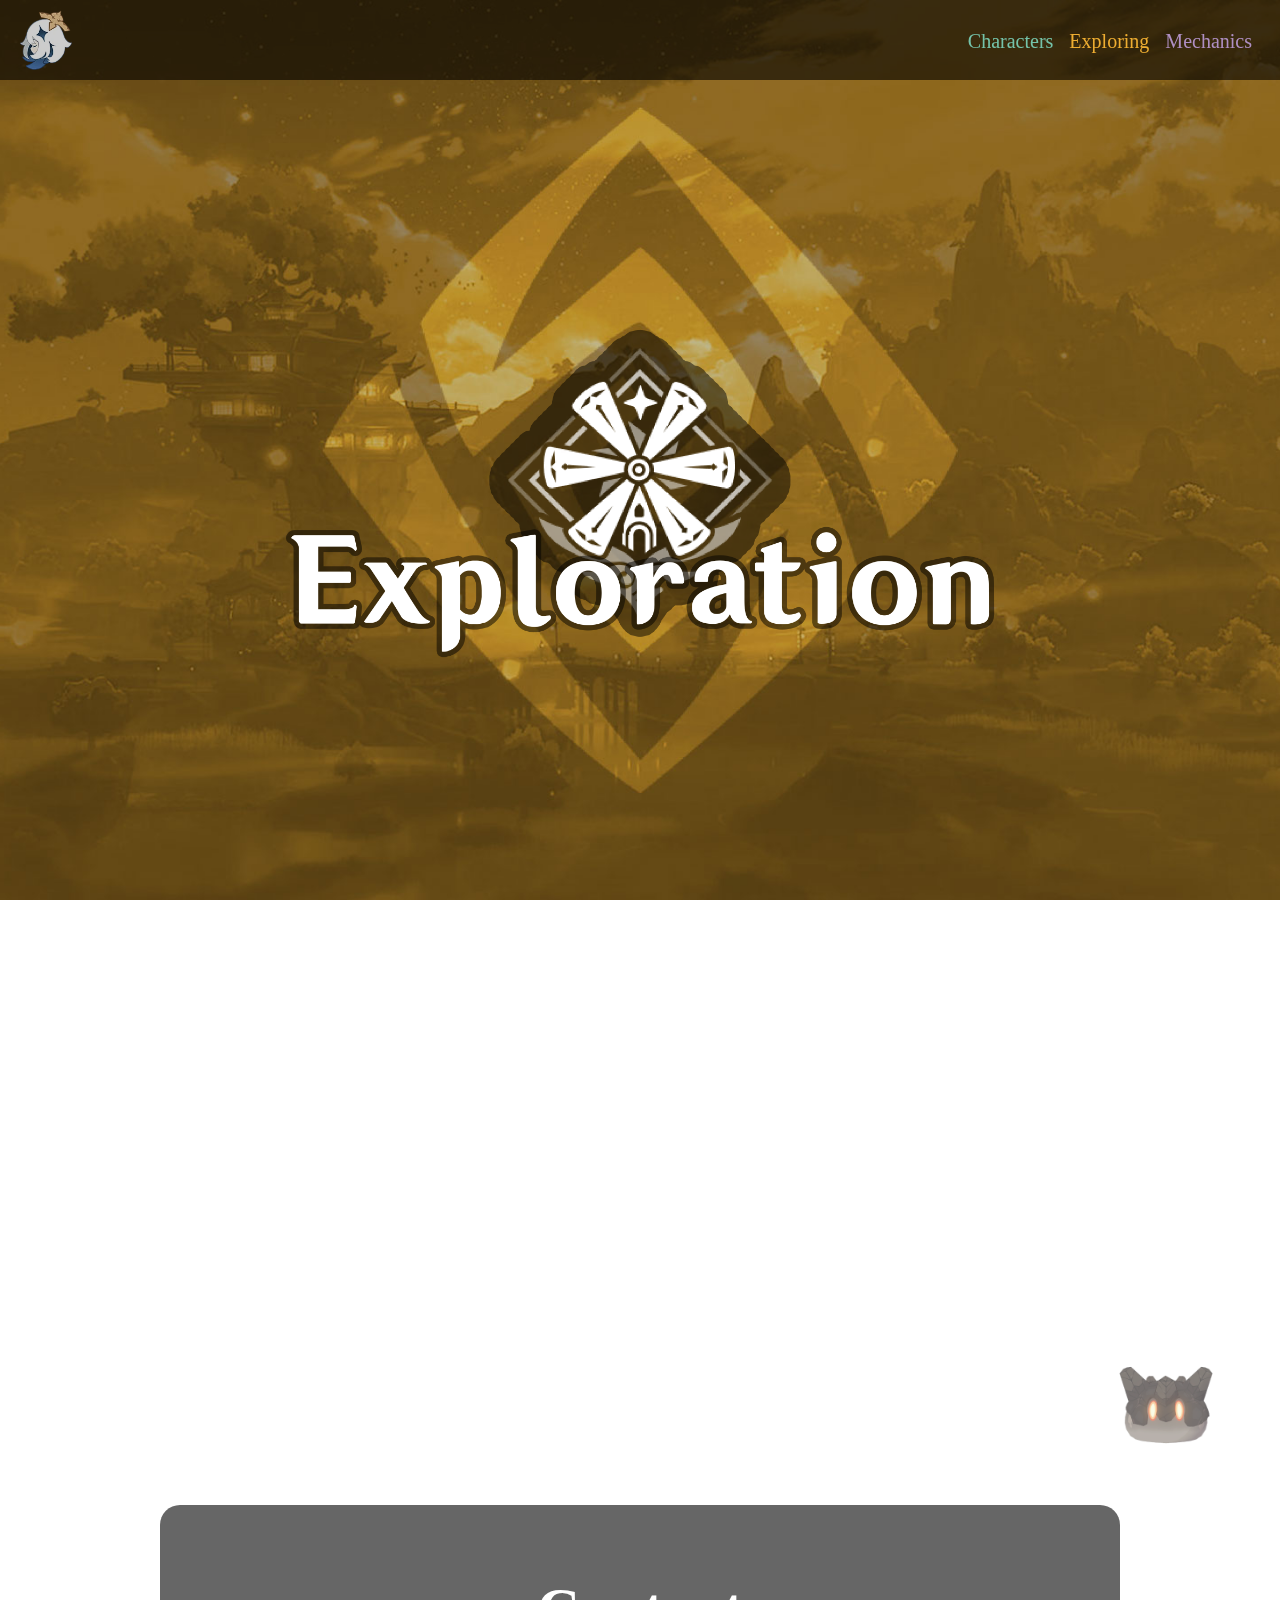
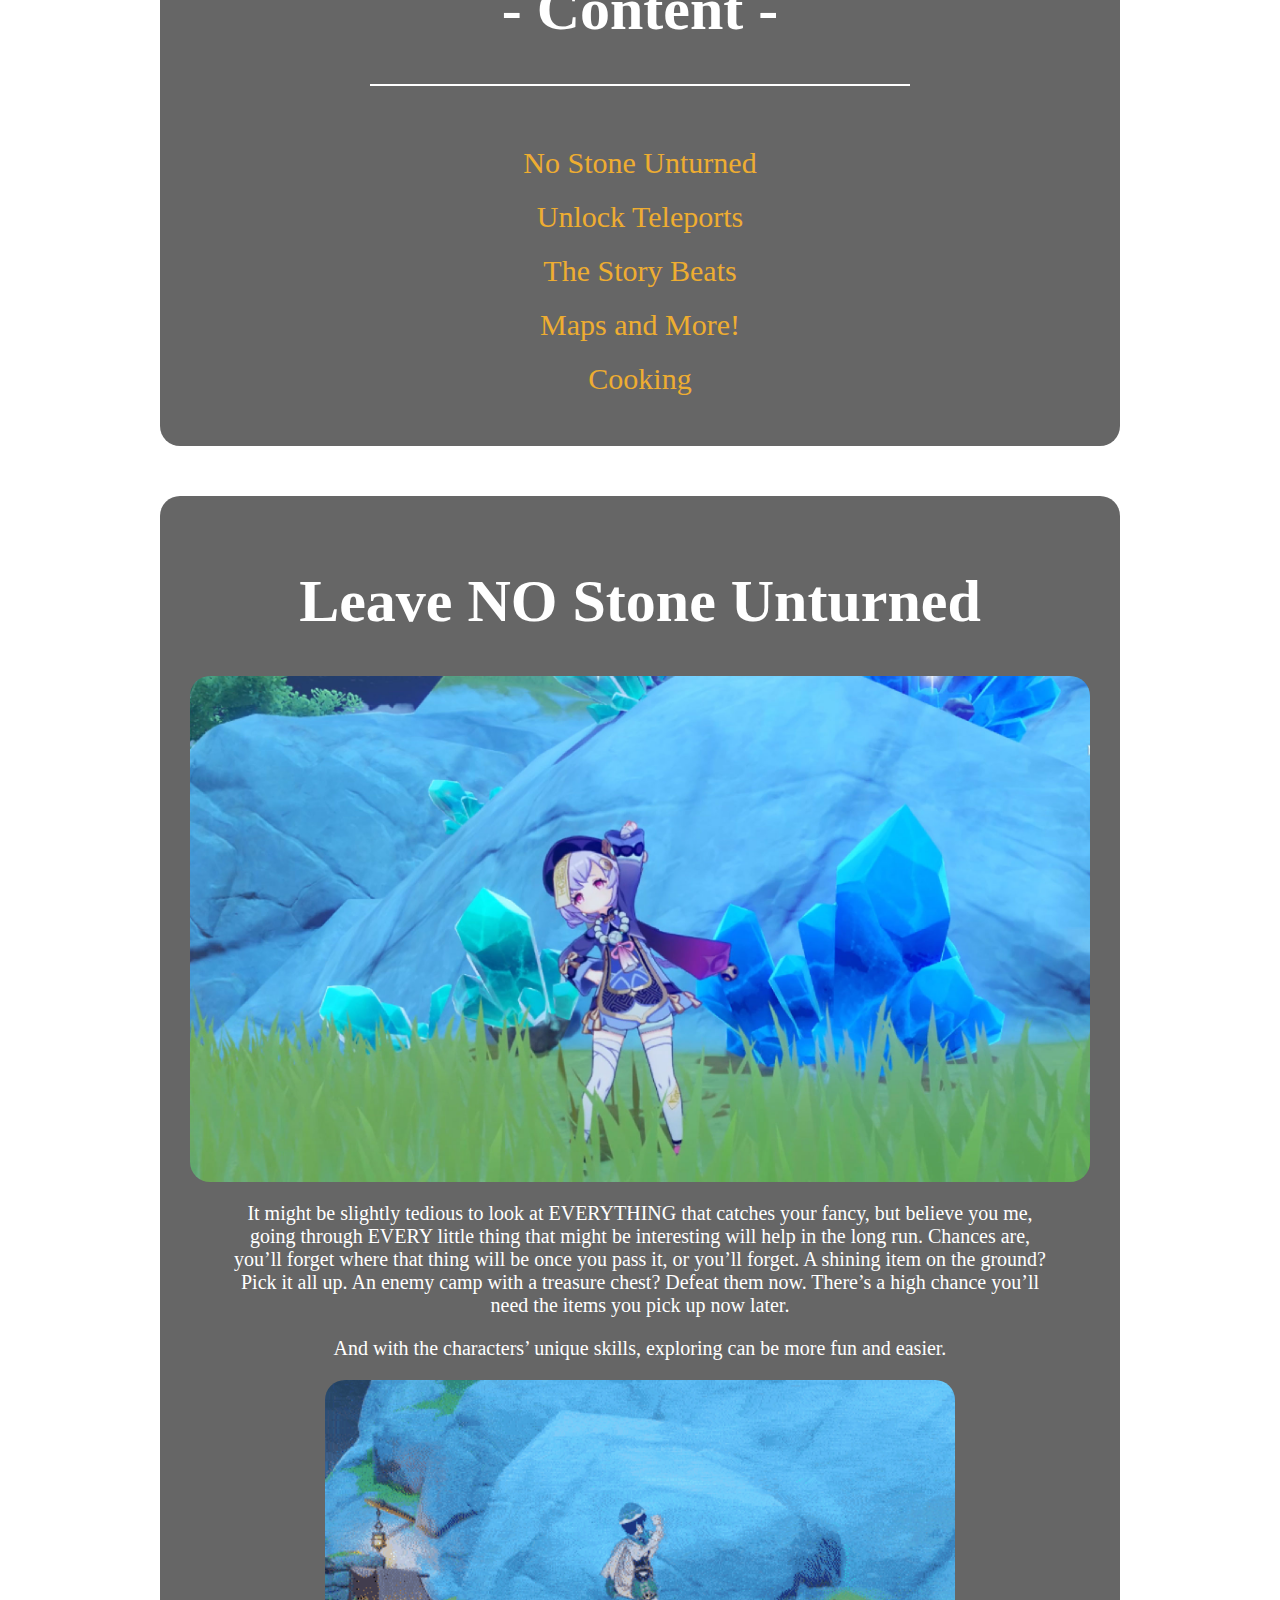
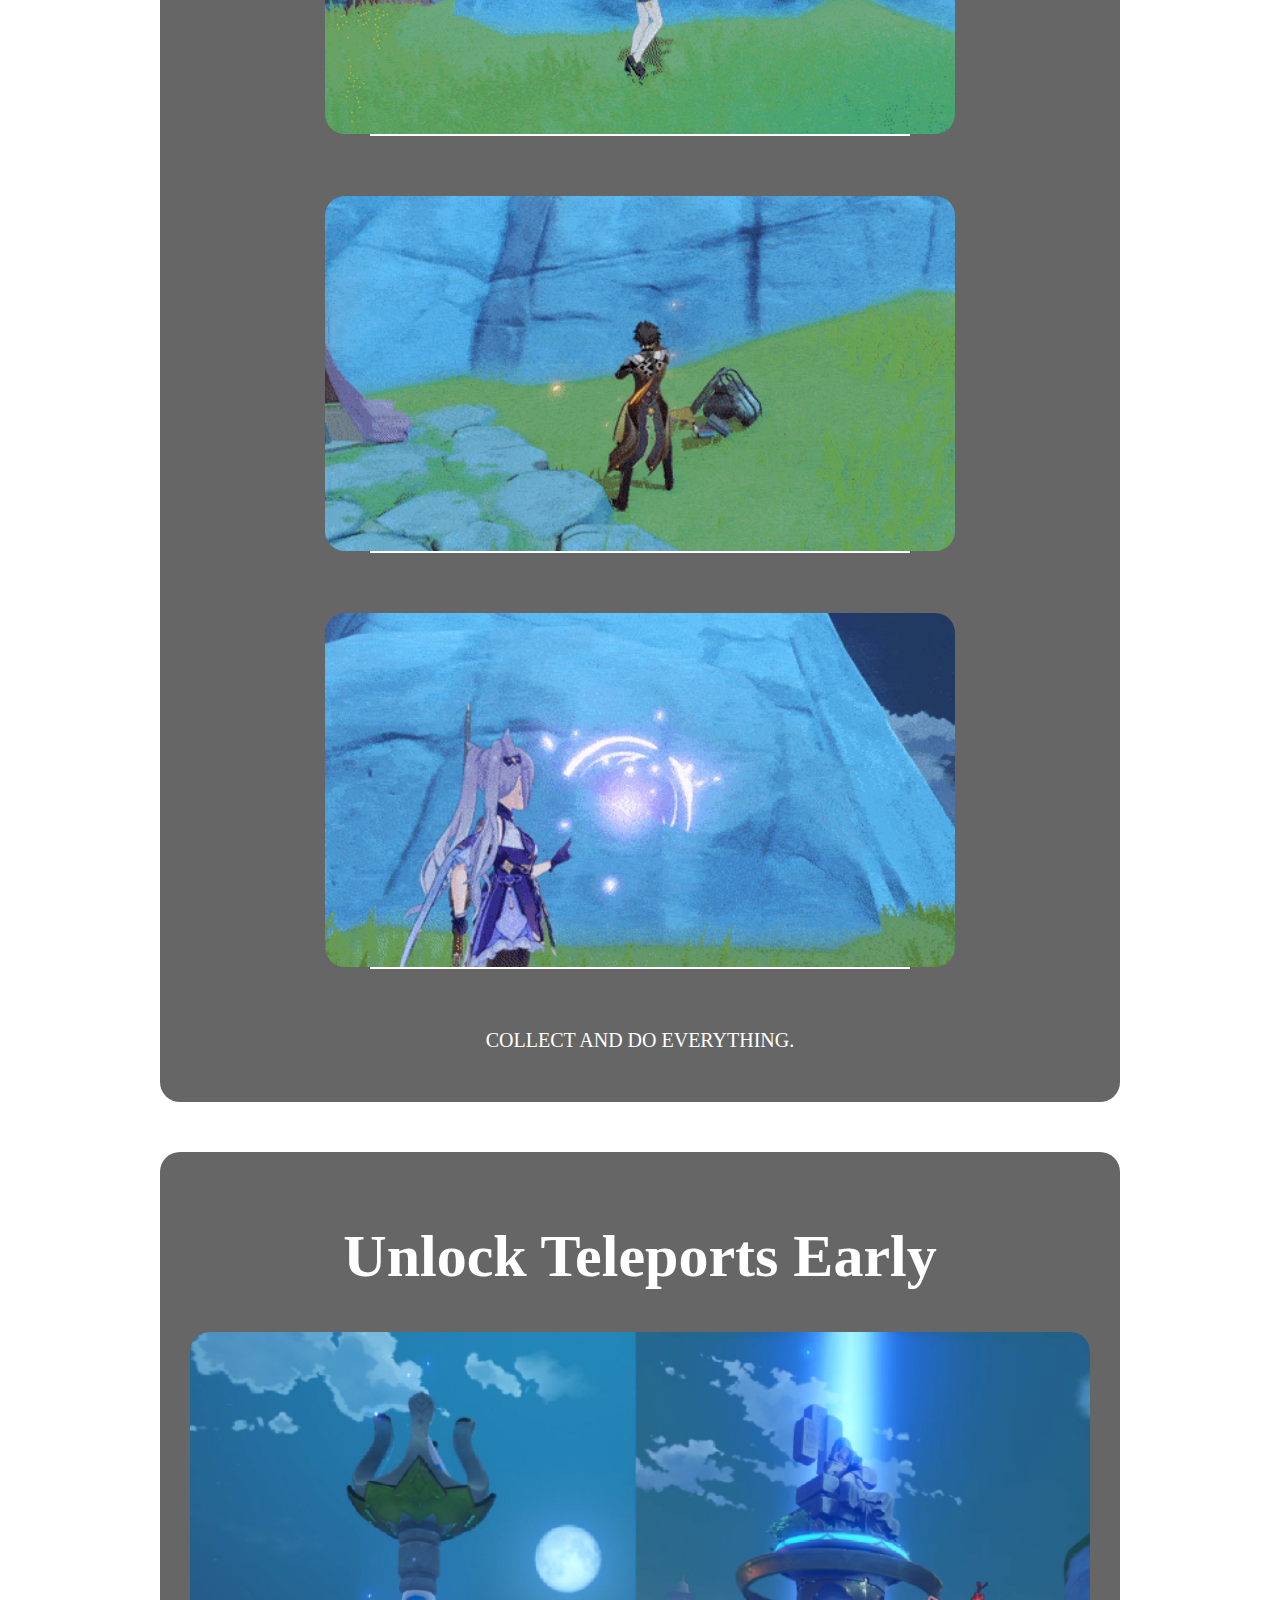
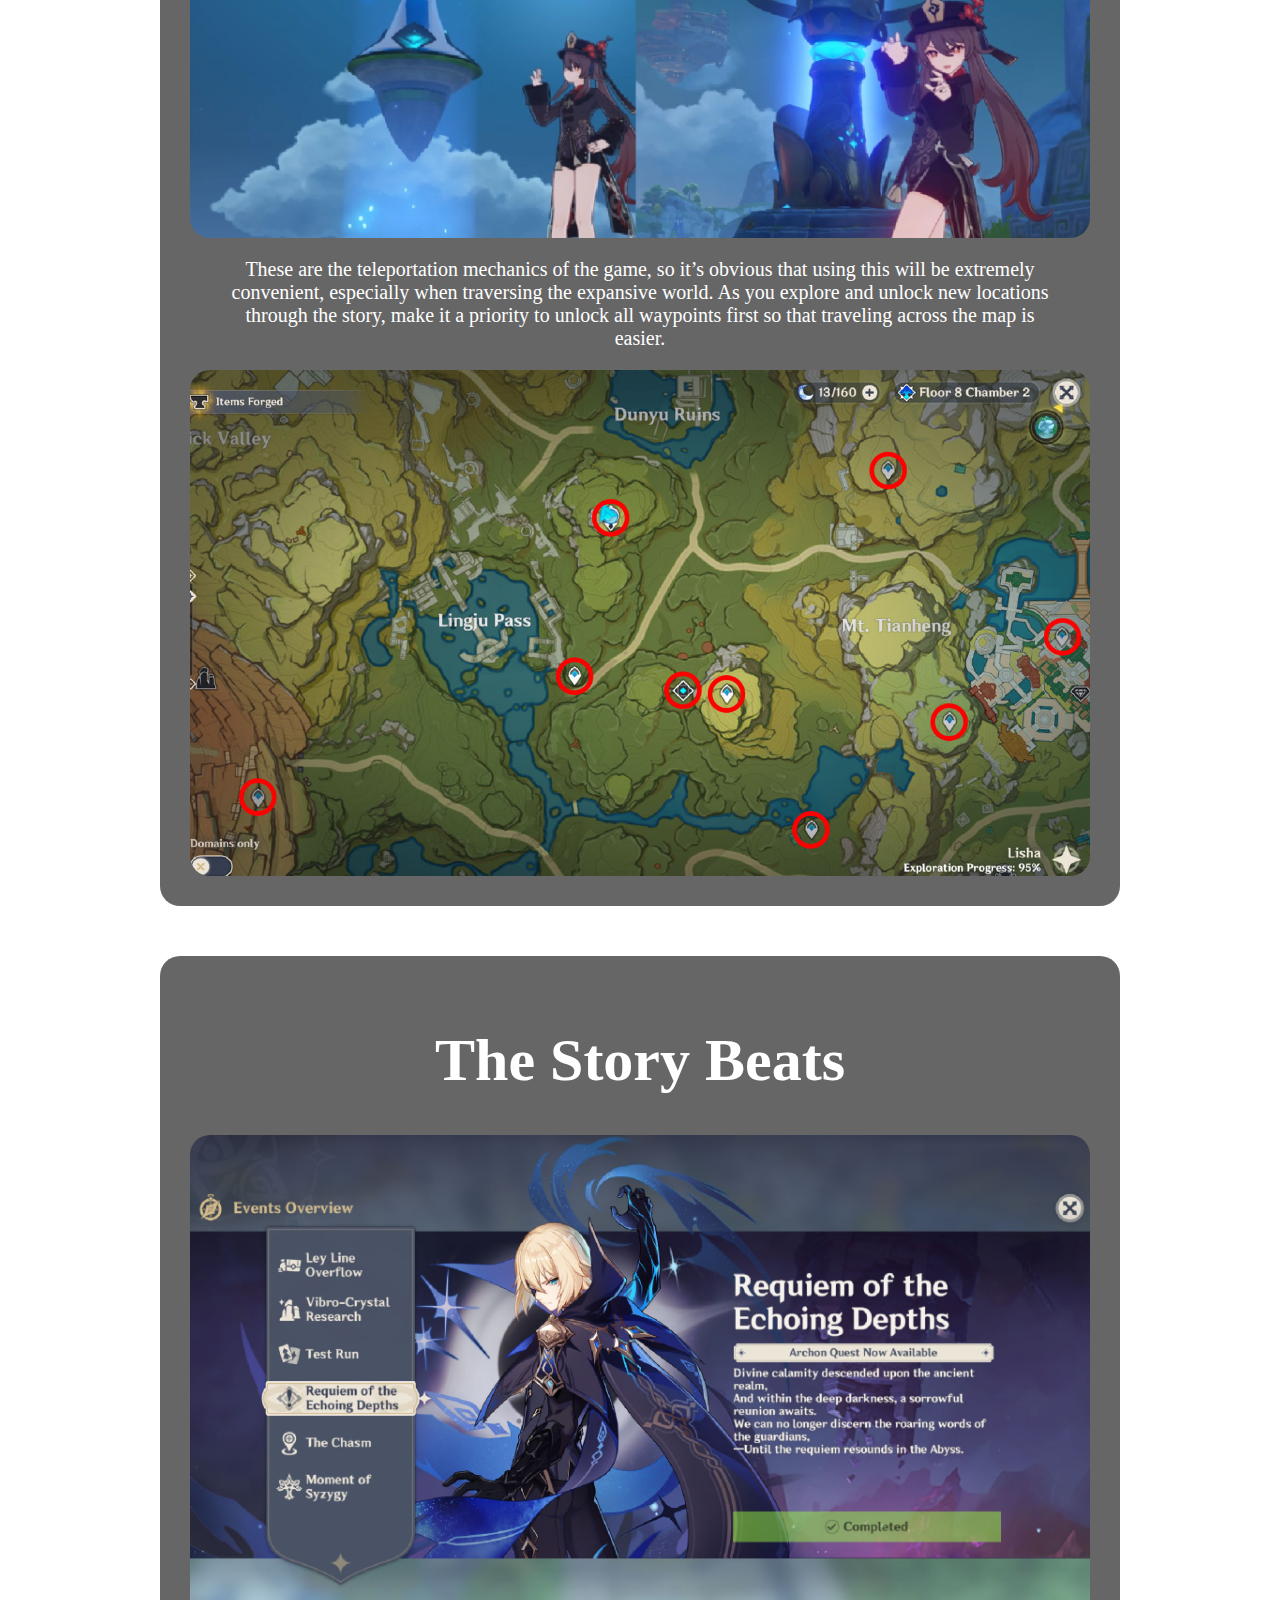
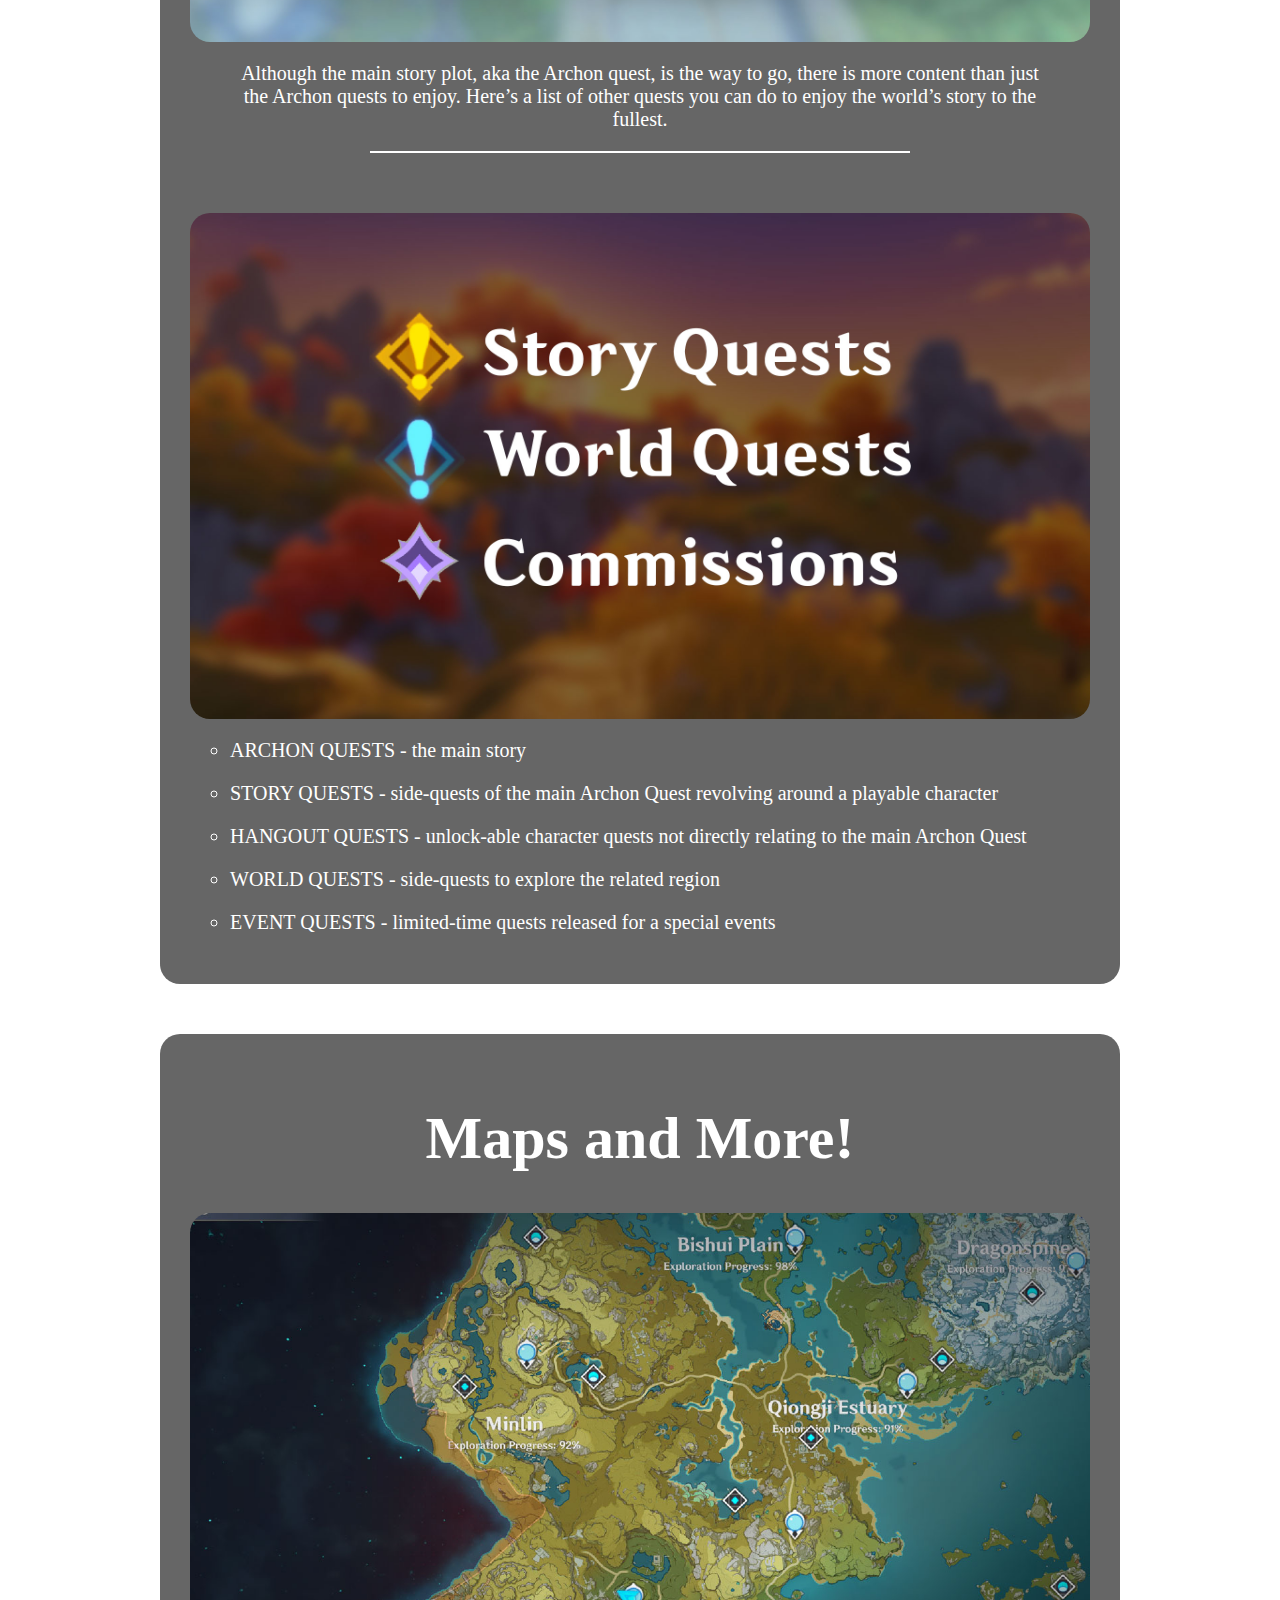
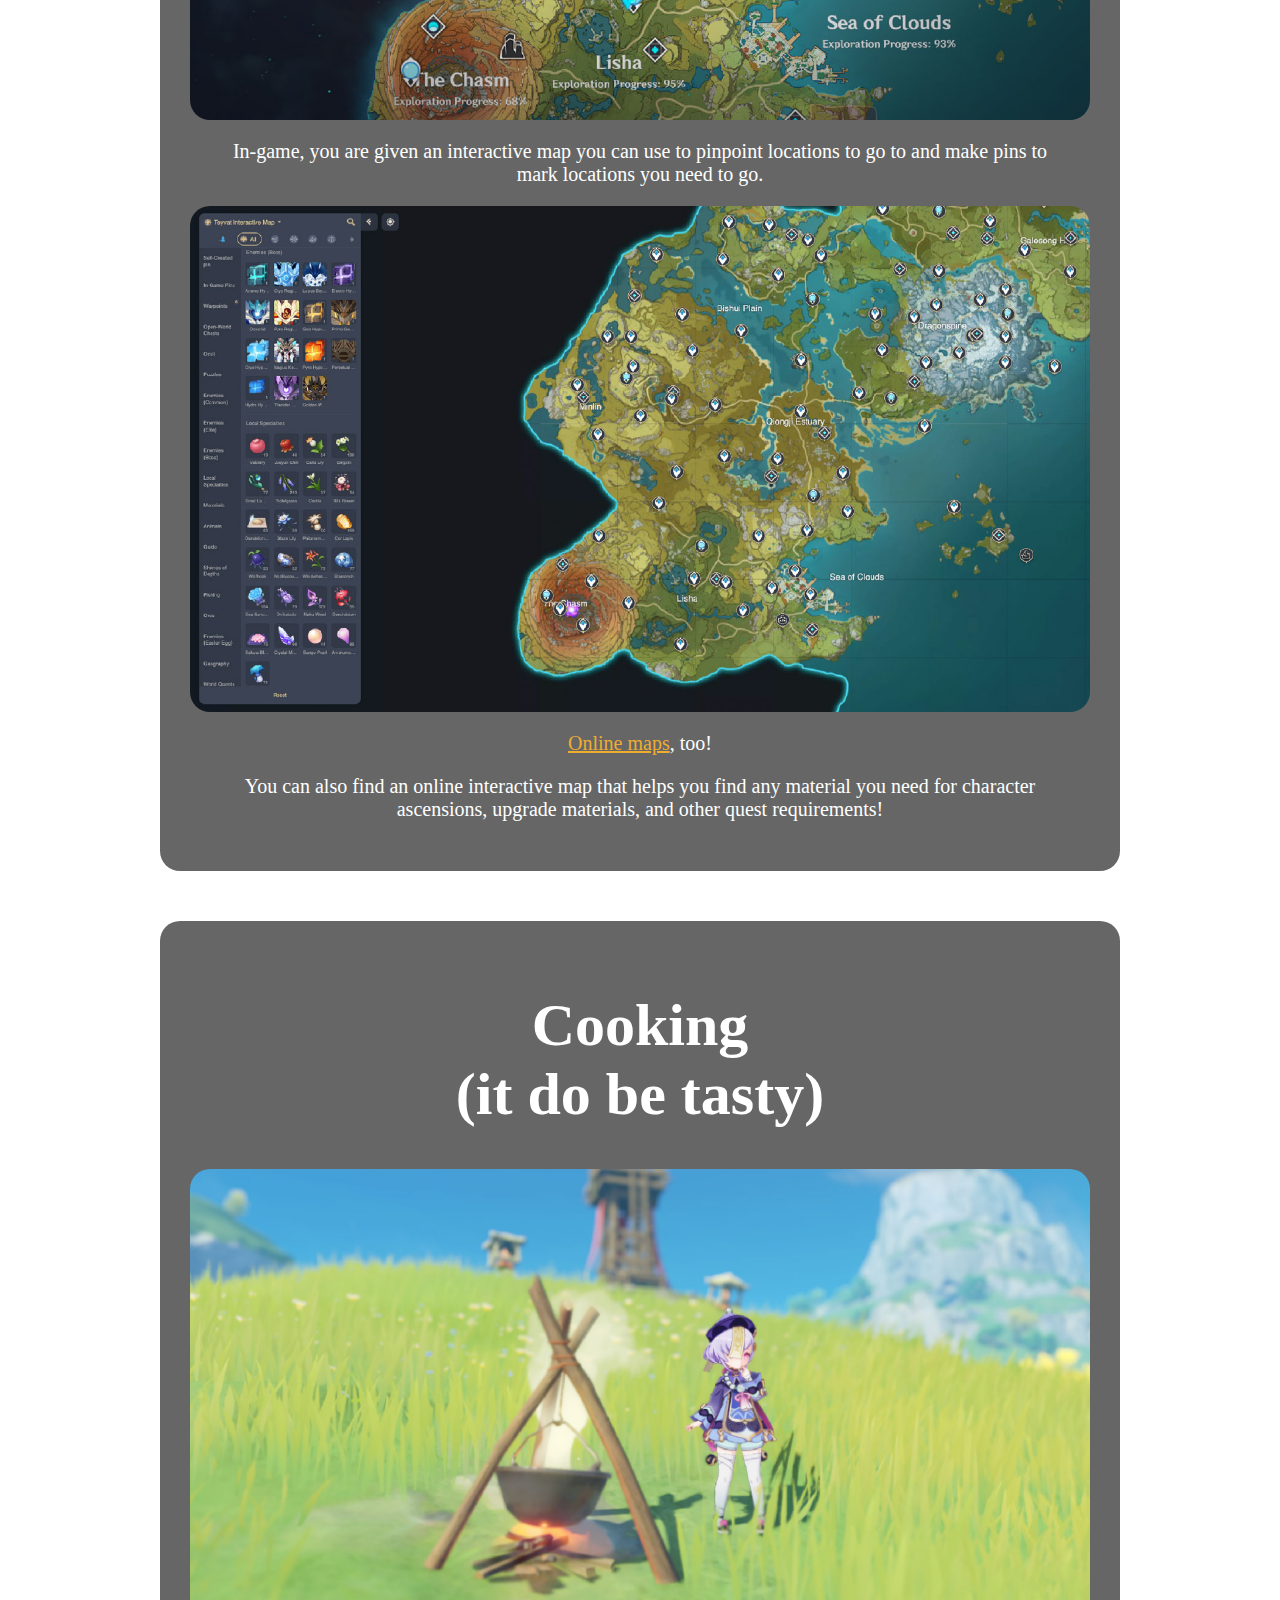
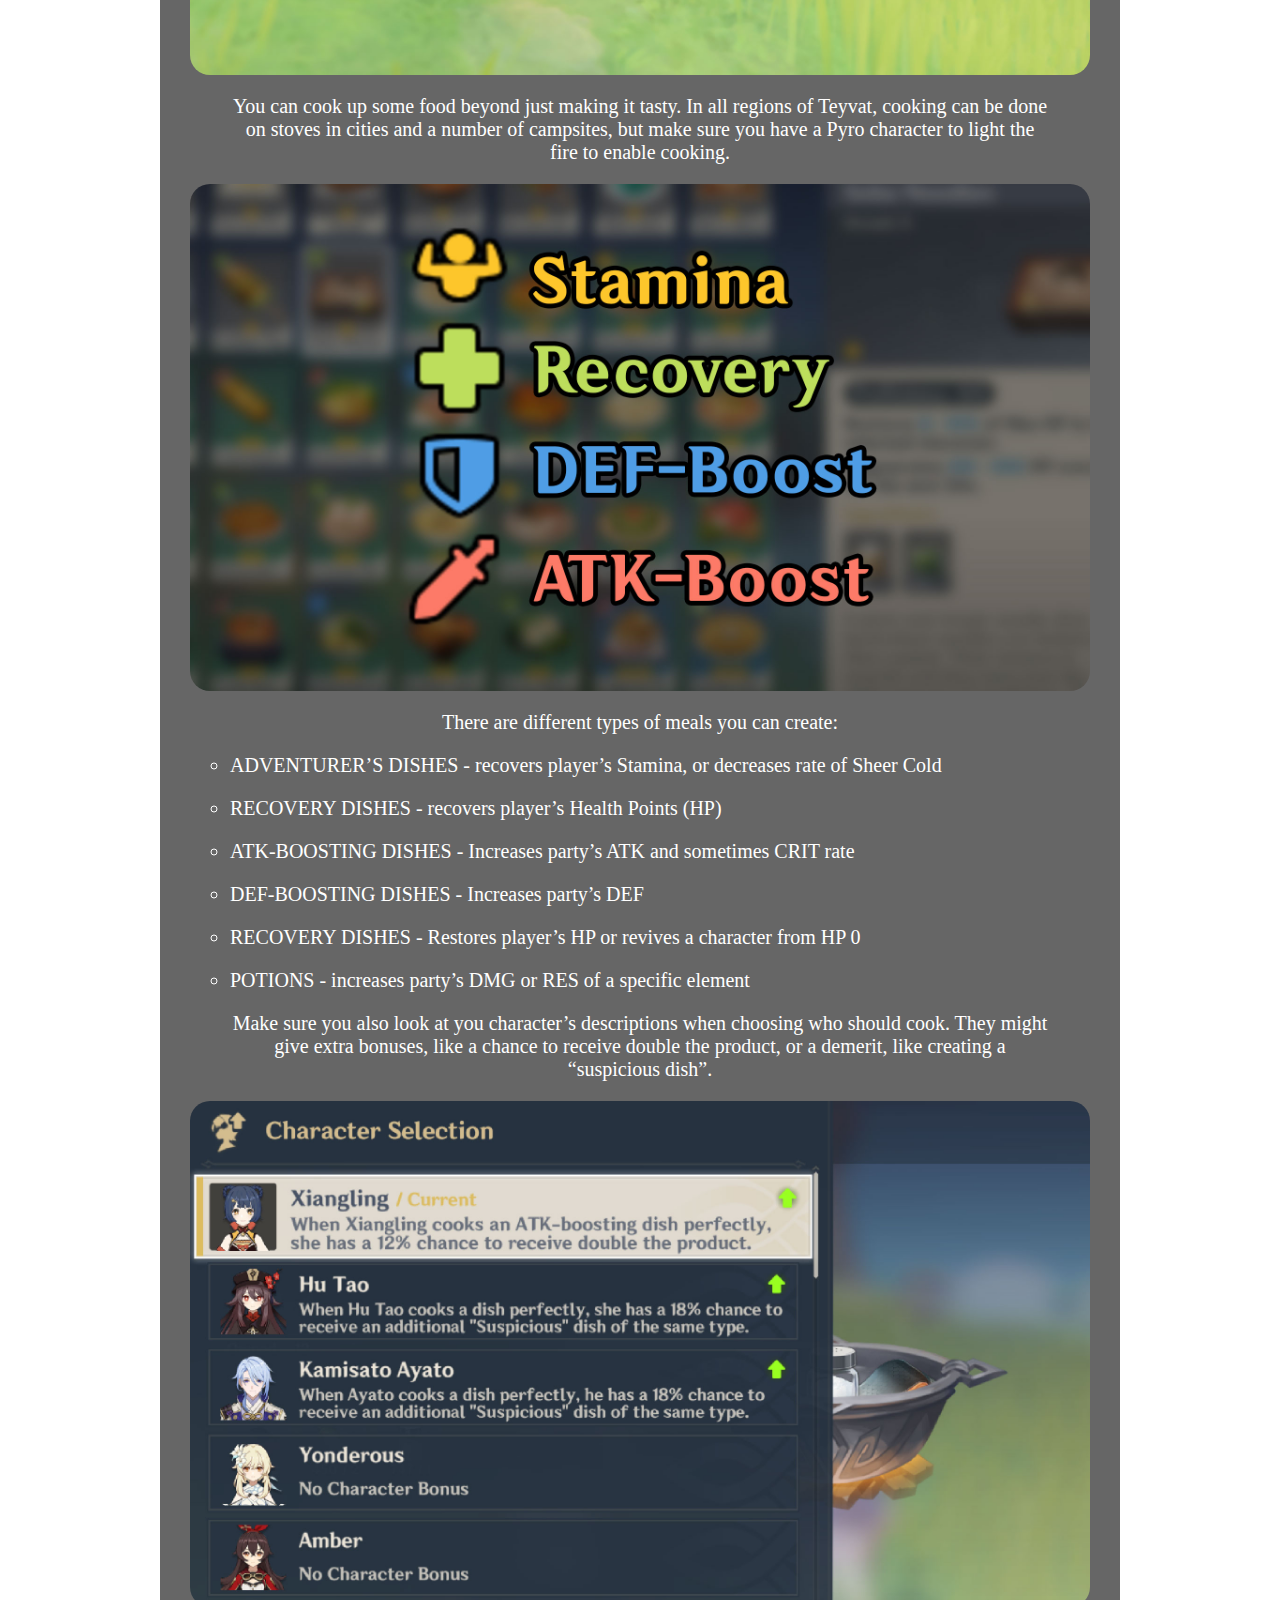
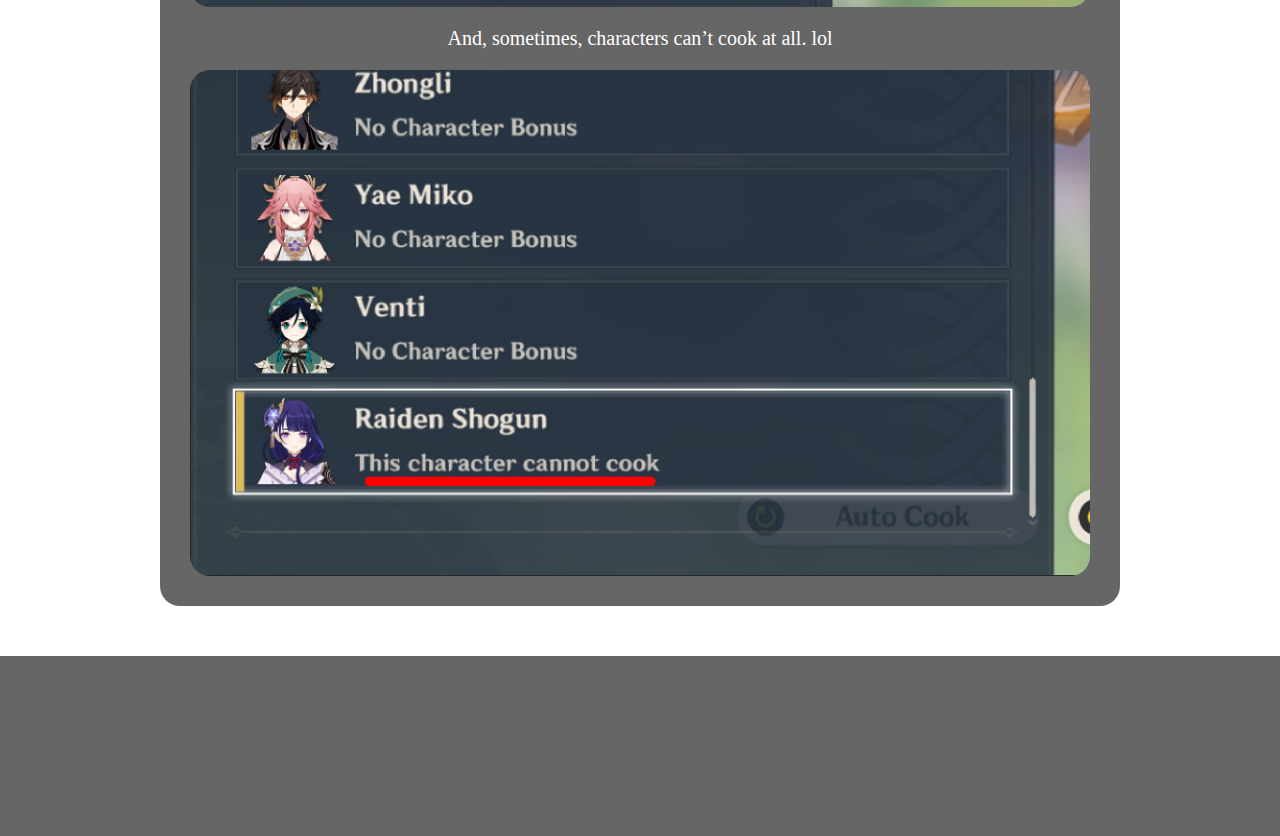
<file: exploration.html>
<!DOCTYPE html>
<html>

    <head>
        <link rel="stylesheet" href="css/style.css">
        <title>Exploration</title>
        <link rel="icon" type="image/x-icon" href="img/icons/PaimonIcon.png">
    </head>

    <!--CSS-->
    <style>

        body {
            background-image: url("img/bg/BG-3Explore.jpg");
            background-attachment: fixed;
            background-position: center;
            background-repeat: no-repeat;
            background-size: cover;
        }

        .frontImg {
            display: block;
            margin-top: 20px;
            margin-bottom: 455px;
            margin-left: auto;
            margin-right: auto;
            max-height: 800px;
            max-width: 80%;
        }

        .contentBox {
            color: #eead31;
        }

    </style>

    <body>
        <!--Navigation Bar-->
        <div class="navbar">
            <a href="index.html"><img class="iconLogo" src="img/icons/PaimonIcon.png"></a>
            <a class="nav-item mechanics" href="mechanics.html">Mechanics</a>
            <a class="nav-item exploration" href="#">Exploring</a>
            <a class="nav-item characters" href="characters.html">Characters</a>            
        </div>

        <!--Front Cover Picture-->
        <img class="frontImg" src="img/3explore/03-00.png">

        <!--Mini BTT Slime-->
        <a href="#"><img class="miniBTT" src="img/icons/Slime-Geo.png"></a>

        <!--Content-->
        <div class="postBox">
            <h1 class="postHeader">- Content -</h1>
            <div class="breakline"></div>
            <ul class="postText">
                <li><a class="contentBox" href="#leaveNoStone">No Stone Unturned</a></li>
                <li><a class="contentBox" href="#unlockTeleports">Unlock Teleports</a></li>
                <li><a class="contentBox" href="#storyBeats">The Story Beats</a></li>
                <li><a class="contentBox" href="#mapsAndMore">Maps and More!</a></li>
                <li><a class="contentBox" href="#cooking">Cooking</a></li>
            </ul>
        </div>

        <!--Post1-->
        <div class="postBox" id="leaveNoStone">
            <h1 class="postHeader">Leave NO Stone Unturned</h1>
            <img class="postImg" src="img/3explore/03-01.jpg">
            <p class="postText">It might be slightly tedious to look at EVERYTHING that catches your fancy, but believe you me, going through EVERY little thing that might be interesting will help in the long run. Chances are, you’ll forget where that thing will be once you pass it, or you’ll forget. A shining item on the ground? Pick it all up. An enemy camp with a treasure chest? Defeat them now. There’s a high chance you’ll need the items you pick up now later.</p>
            <p class="postText">And with the characters’ unique skills, exploring can be more fun and easier.</p>
            <img class="postImg" src="img/3explore/03-02.gif">
            <div class="breakline"></div>
            <img class="postImg" src="img/3explore/03-03.gif">
            <div class="breakline"></div>
            <img class="postImg" src="img/3explore/03-04.gif">
            <div class="breakline"></div>
            <p class="postText">COLLECT AND DO EVERYTHING.</p>
        </div>

        <!--Post2-->
        <div class="postBox" id="unlockTeleports">
            <h1 class="postHeader">Unlock Teleports Early</h1>
            <img class="postImg" src="img/3explore/03-05.jpg">
            <p class="postText">These are the teleportation mechanics of the game, so it’s obvious that using this will be extremely convenient, especially when traversing the expansive world. As you explore and unlock new locations through the story, make it a priority to unlock all waypoints first so that traveling across the map is easier.</p>
            <img class="postImg" src="img/3explore/03-06.jpg">
        </div>

        <!--Post3-->
        <div class="postBox" id="storyBeats">
            <h1 class="postHeader">The Story Beats</h1>
            <img class="postImg" src="img/3explore/03-07.jpg">
            <p class="postText">Although the main story plot, aka the Archon quest, is the way to go, there is more content than just the Archon quests to enjoy. Here’s a list of other quests you can do to enjoy the world’s story to the fullest.</p>
            <div class="breakline"></div>
            <img class="postImg" src="img/3explore/03-08.jpg">
            <ul class="postText" style="text-align: left; list-style: circle;">
                <li>ARCHON QUESTS - the main story</li>
                <li>STORY QUESTS - side-quests of the main Archon Quest revolving around a playable character</li>
                <li>HANGOUT QUESTS - unlock-able character quests not directly relating to the main Archon Quest</li>
                <li>WORLD QUESTS - side-quests to explore the related region</li>
                <li>EVENT QUESTS - limited-time quests released for a special events</li>
            </ul>
        </div>

        <!--Post4-->
        <div class="postBox" id="mapsAndMore">
            <h1 class="postHeader">Maps and More!</h1>
            <img class="postImg" src="img/3explore/03-09.jpg">
            <p class="postText">In-game, you are given an interactive map you can use to pinpoint locations to go to and make pins to mark locations you need to go.</p>
            <img class="postImg" src="img/3explore/03-10.jpg">
            <p class="postText"><a href="https://webstatic-sea.mihoyo.com/app/ys-map-sea/index.html?utm_source=tools&bbs_presentation_style=no_header&lang=en-us&bbs_theme=dark&bbs_theme_device=1#/map/2?shown_types=2,154,3,36,227,2,3,154,158,190,316,319,338,340&center=1177.00,-848.00&zoom=-2.00" style="color: #eead2f;">Online maps</a>, too!</p>
            <p class="postText">You can also find an online interactive map that helps you find any material you need for character ascensions, upgrade materials, and other quest requirements!</p>
        </div>

        <!--Post5-->
        <div class="postBox" id="cooking">
            <h1 class="postHeader">Cooking<br>(it do be tasty)</h1>
            <img class="postImg" src="img/3explore/03-11.jpg">
            <p class="postText">You can cook up some food beyond just making it tasty. In all regions of Teyvat, cooking can be done on stoves in cities and a number of campsites, but make sure you have a Pyro character to light the fire to enable cooking.</p>
            <img class="postImg" src="img/3explore/03-12.jpg">
            <p class="postText">There are different types of meals you can create:</p>
            <ul class="postText" style="text-align: left; list-style: circle;">
                <li>ADVENTURER&#8217S DISHES - recovers player’s Stamina, or decreases rate of Sheer Cold</li>
                <li>RECOVERY DISHES - recovers player’s Health Points (HP)</li>
                <li>ATK-BOOSTING DISHES - Increases party’s ATK and sometimes CRIT rate</li>
                <li>DEF-BOOSTING DISHES - Increases party’s DEF</li>
                <li>RECOVERY DISHES - Restores player’s HP or revives a character from HP 0</li>
                <li>POTIONS - increases party’s DMG or RES of a specific element</li>
            </ul>
            <p class="postText">Make sure you also look at you character’s descriptions when choosing who should cook. They might give extra bonuses, like a chance to receive double the product, or a demerit, like creating a “suspicious dish”.</p>
            <img class="postImg" src="img/3explore/03-13.jpg">
            <p class="postText">And, sometimes, characters can’t cook at all. lol</p>
            <img class="postImg" src="img/3explore/03-14.jpg">
        </div>

        <!--Footer-->
        <div class="footer">
    </body>

</html>
</file>
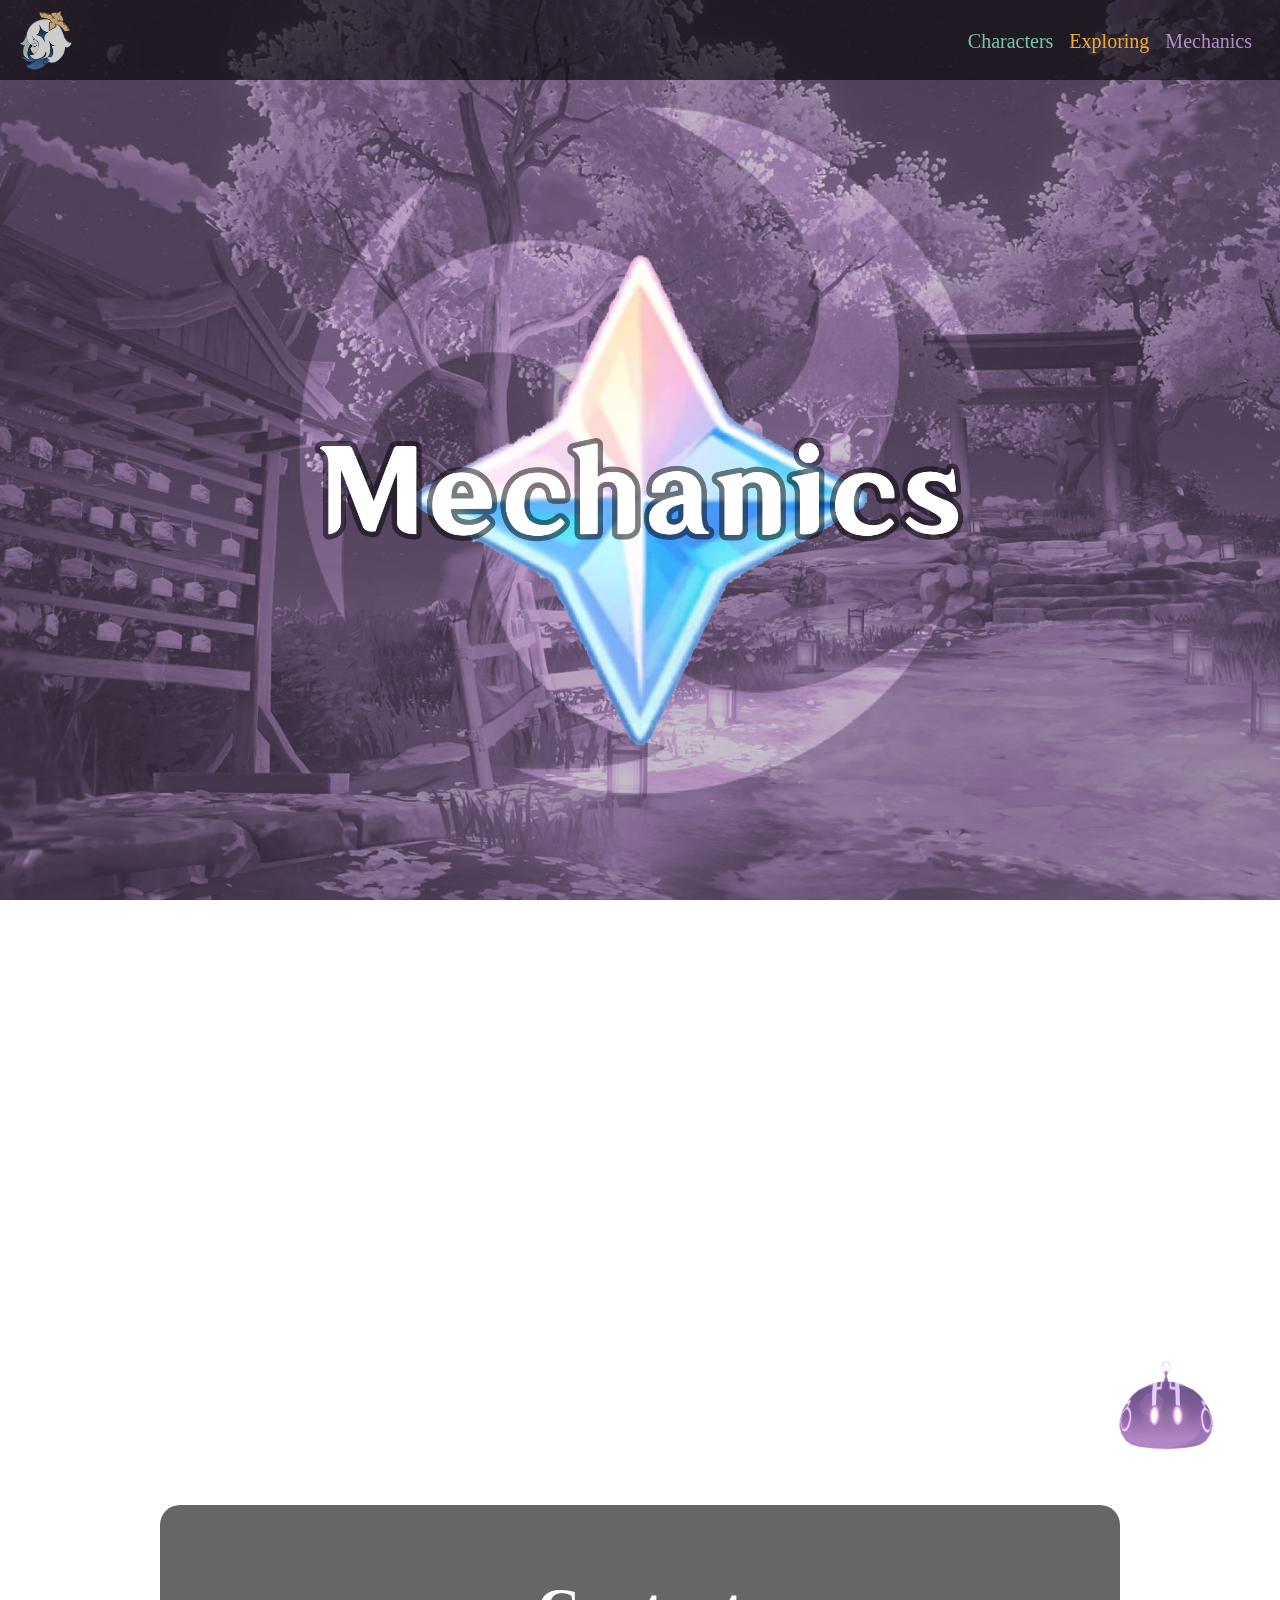
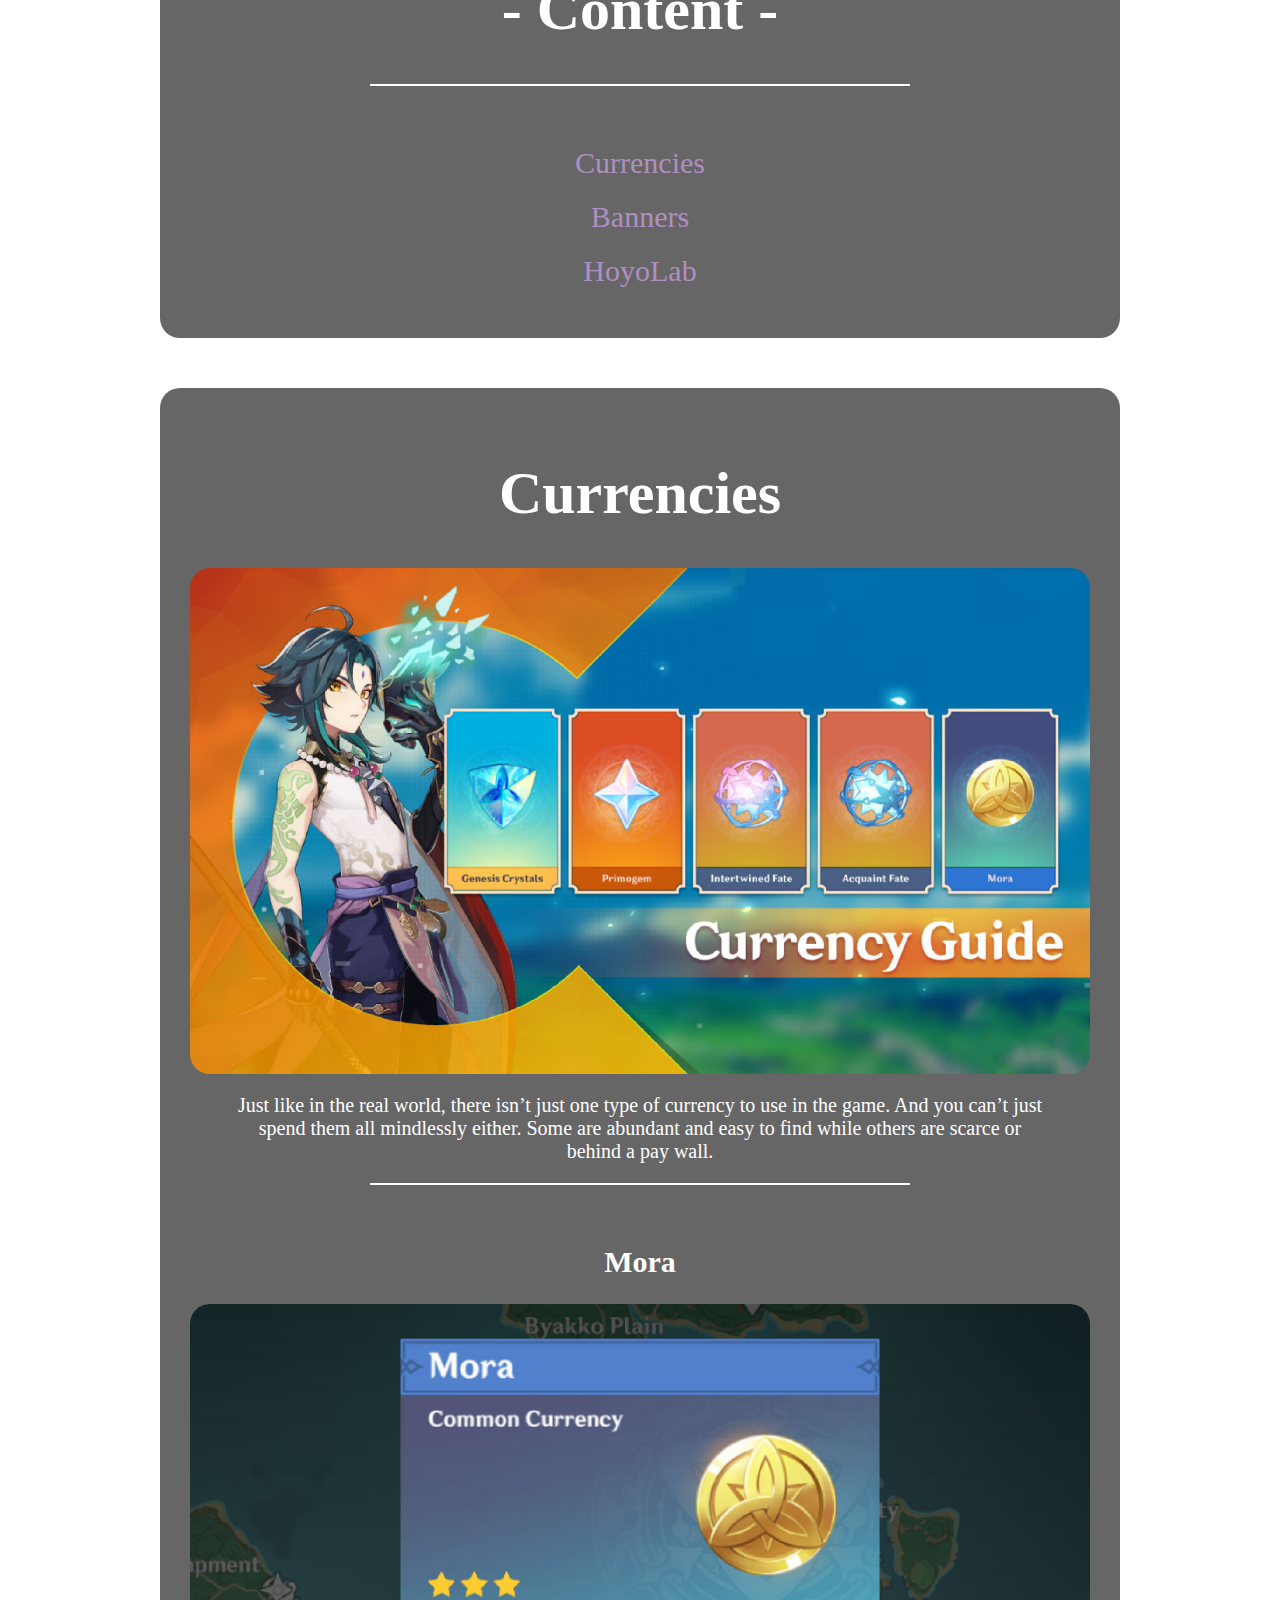
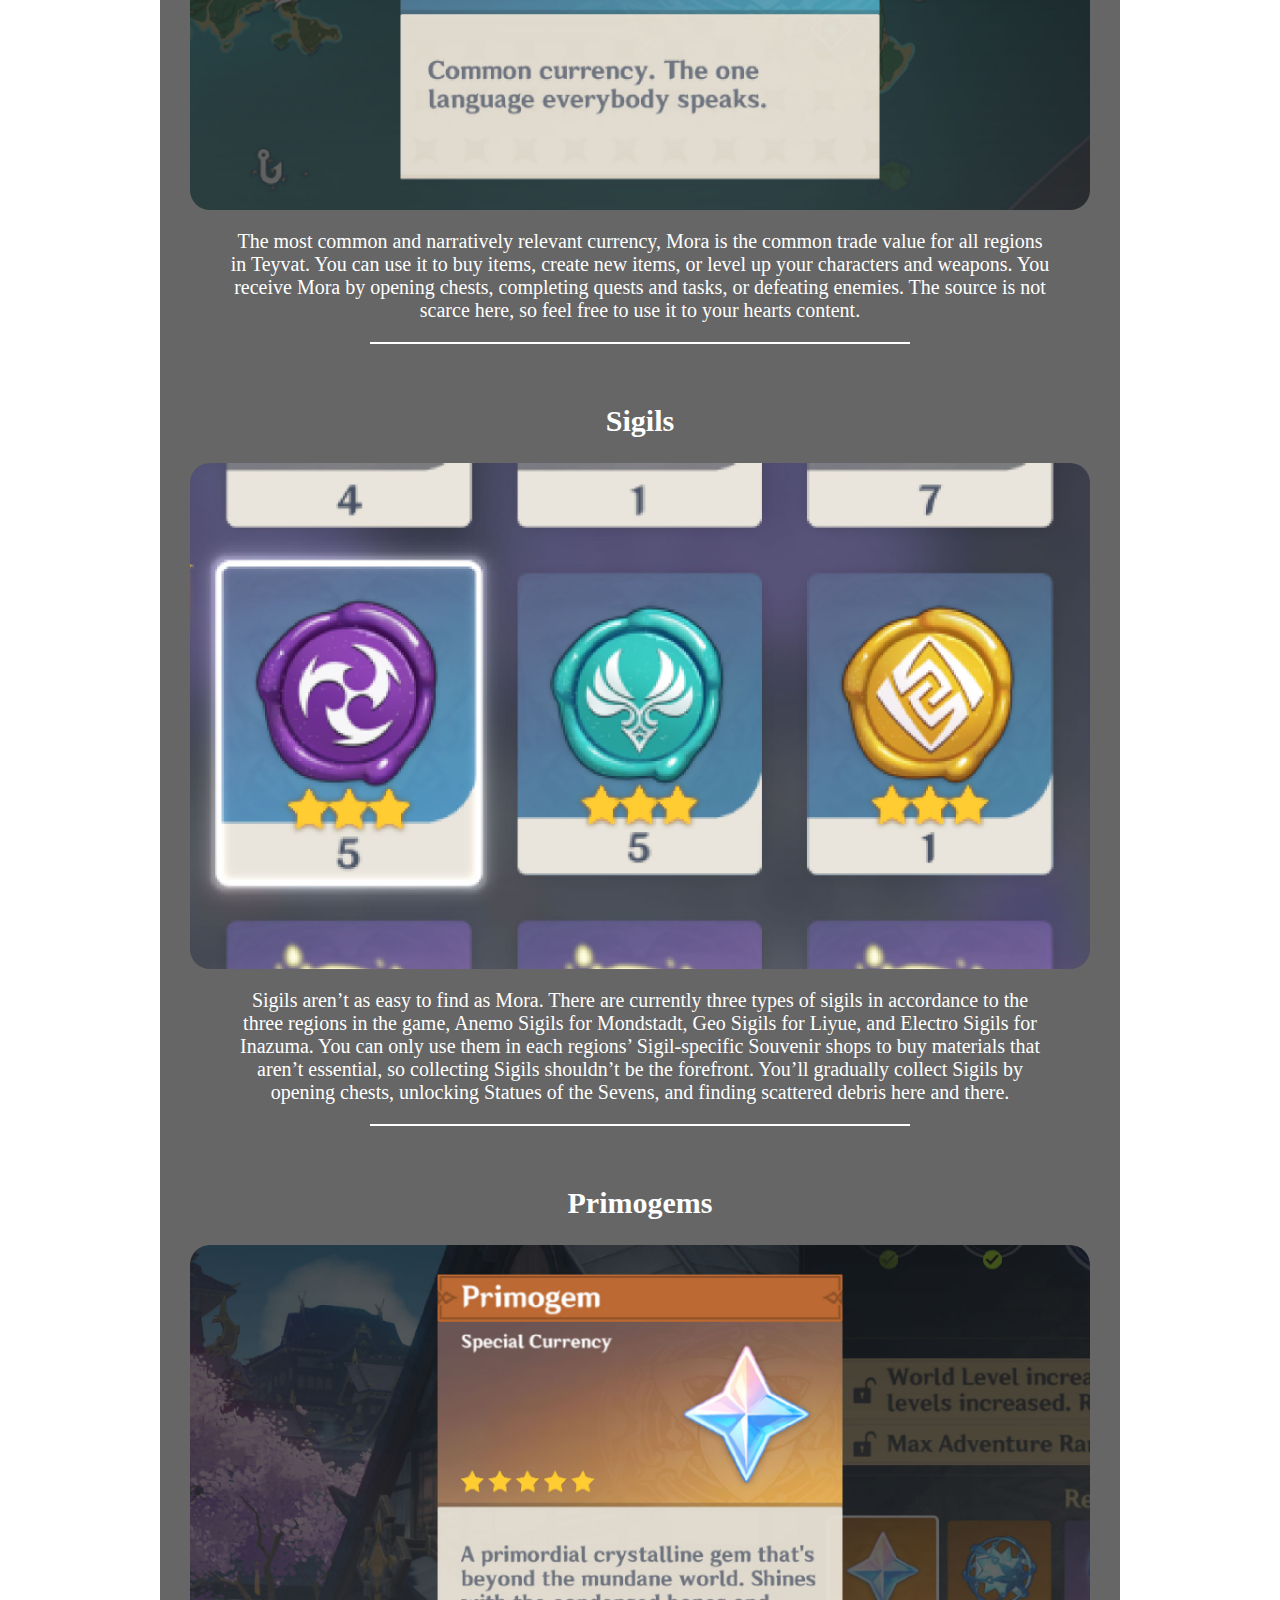
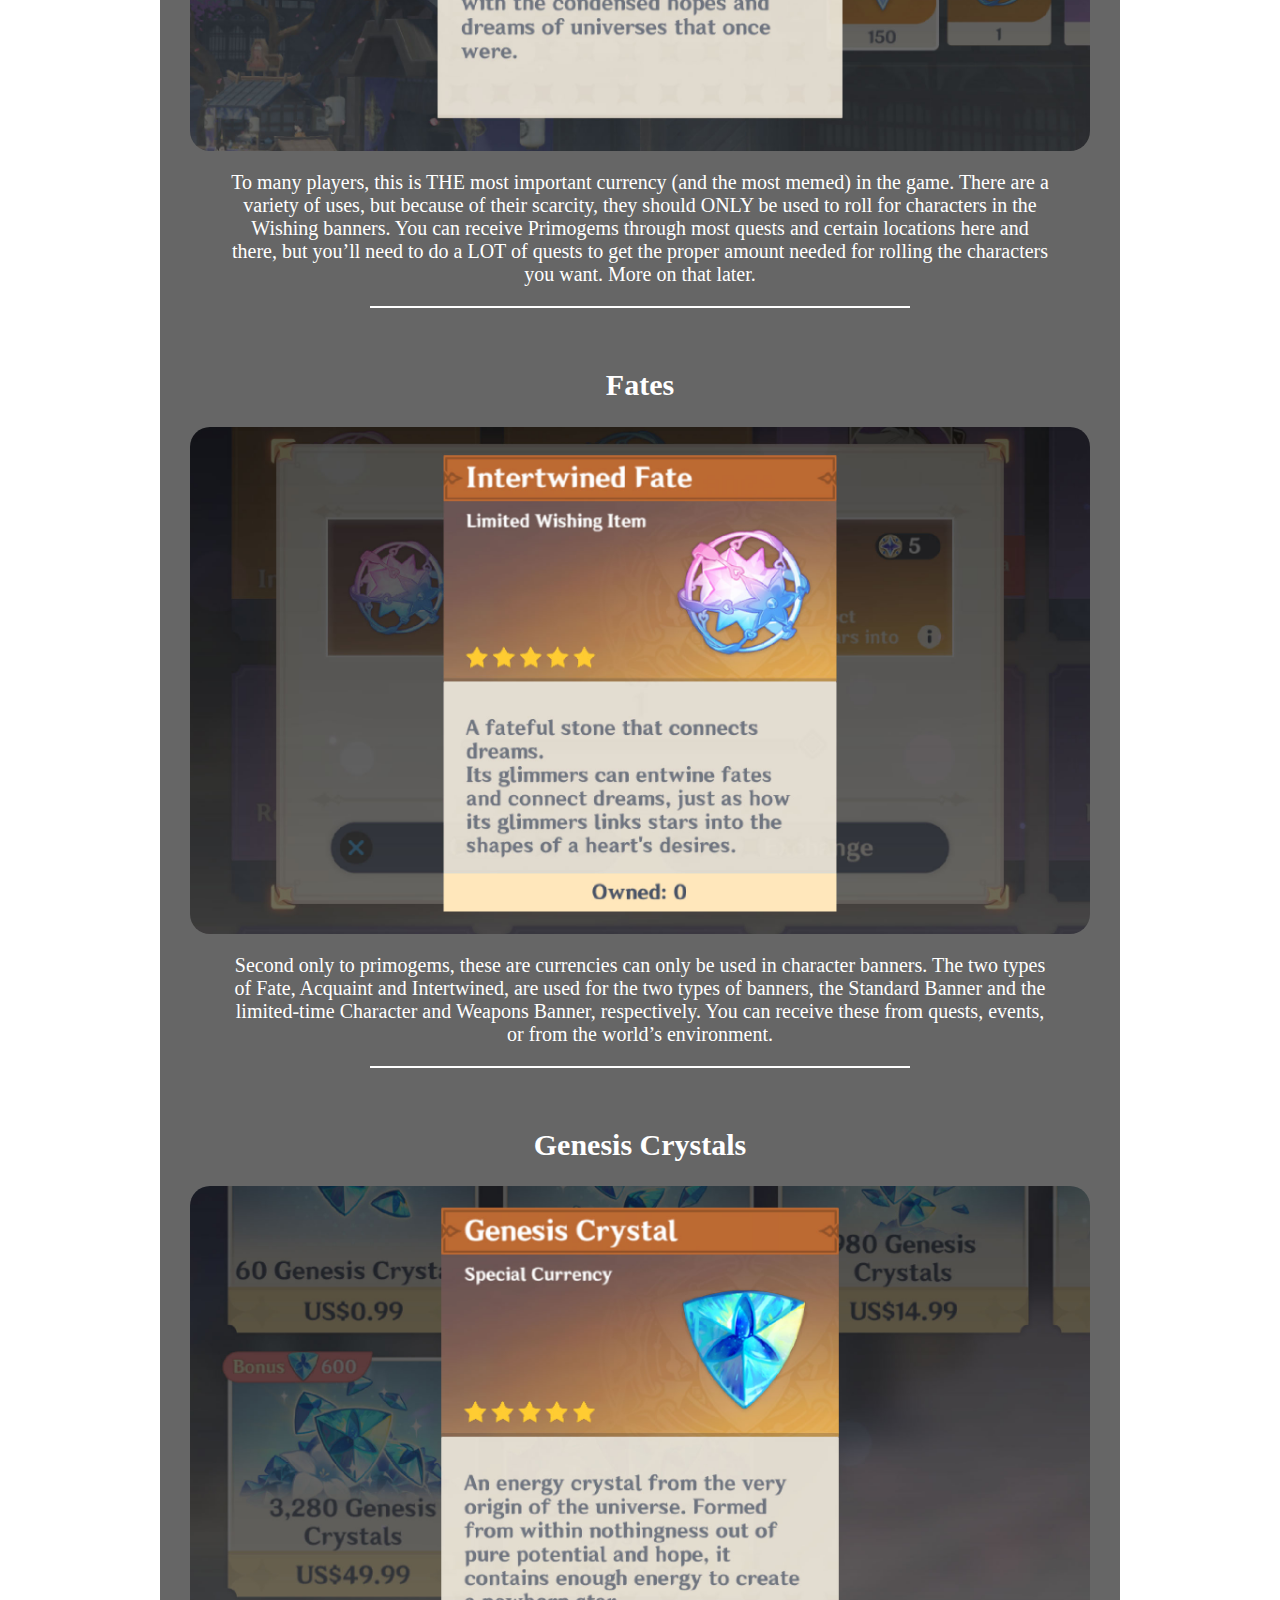
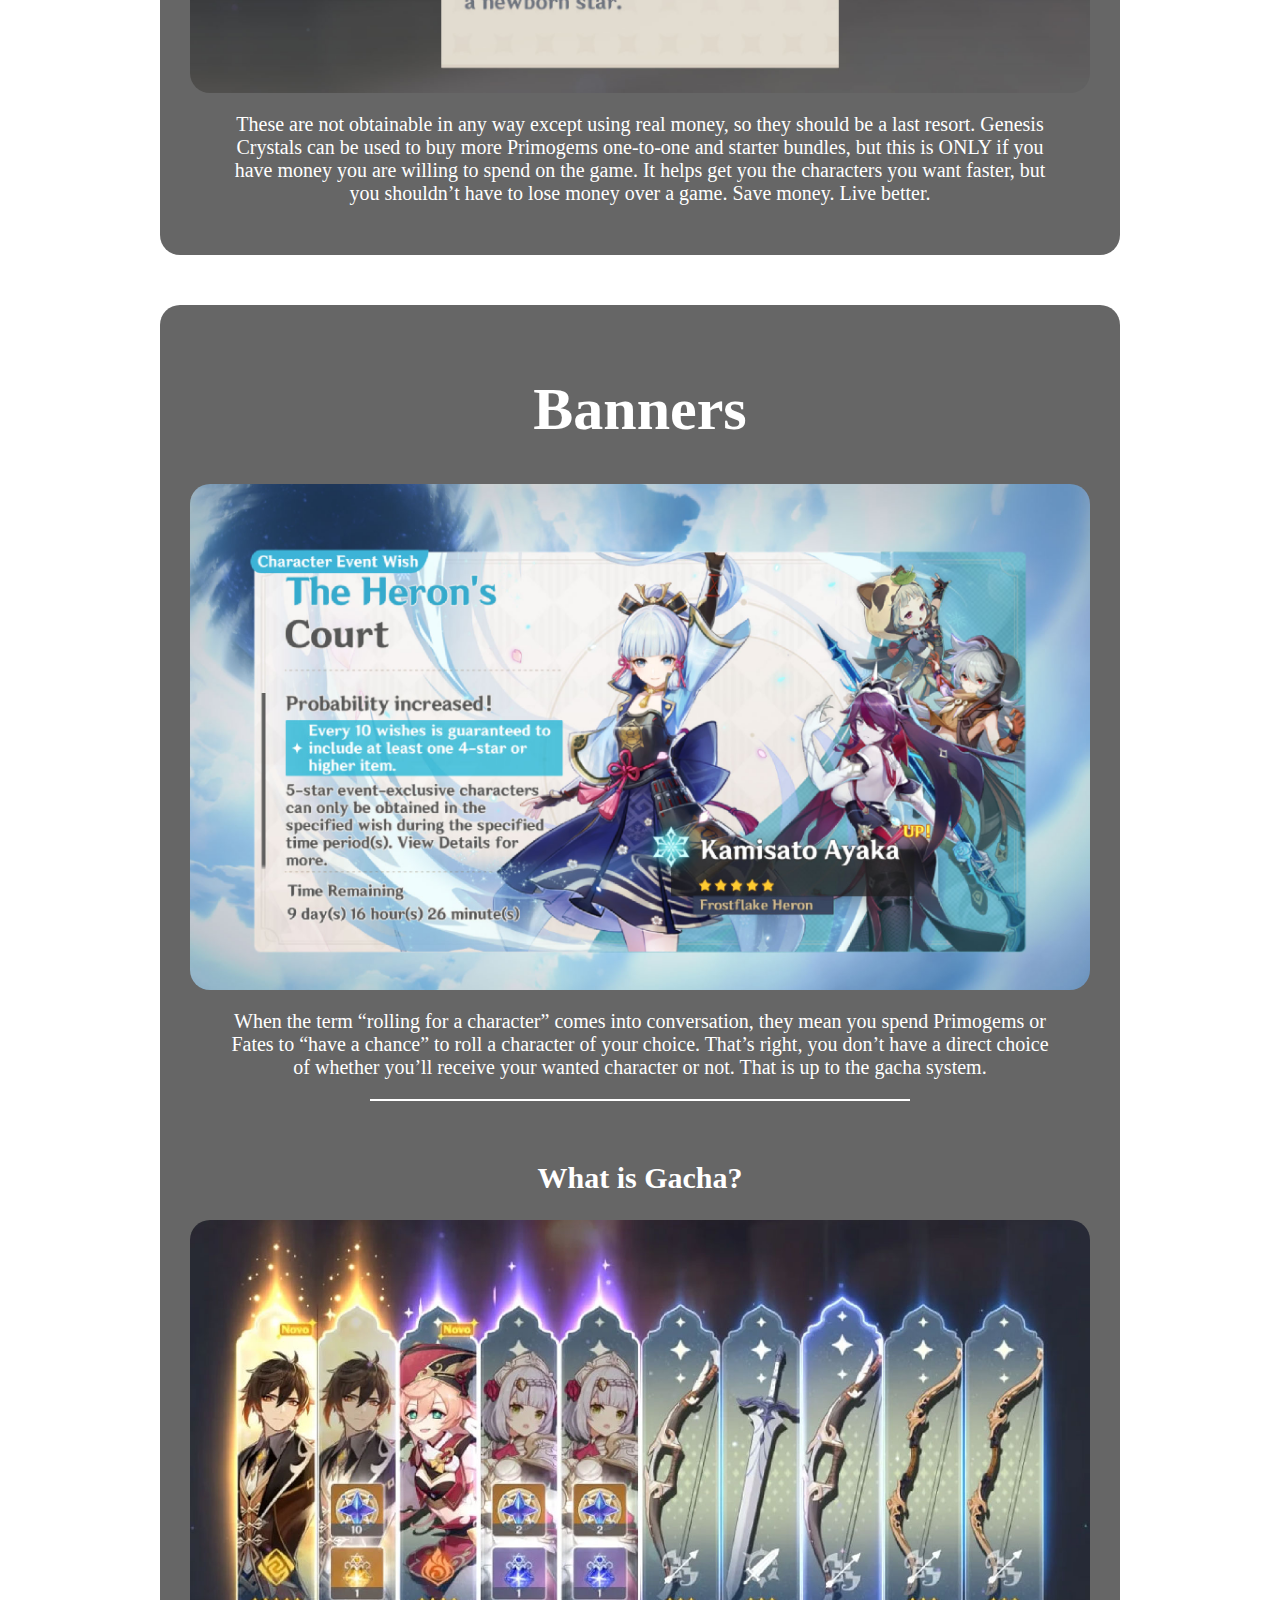
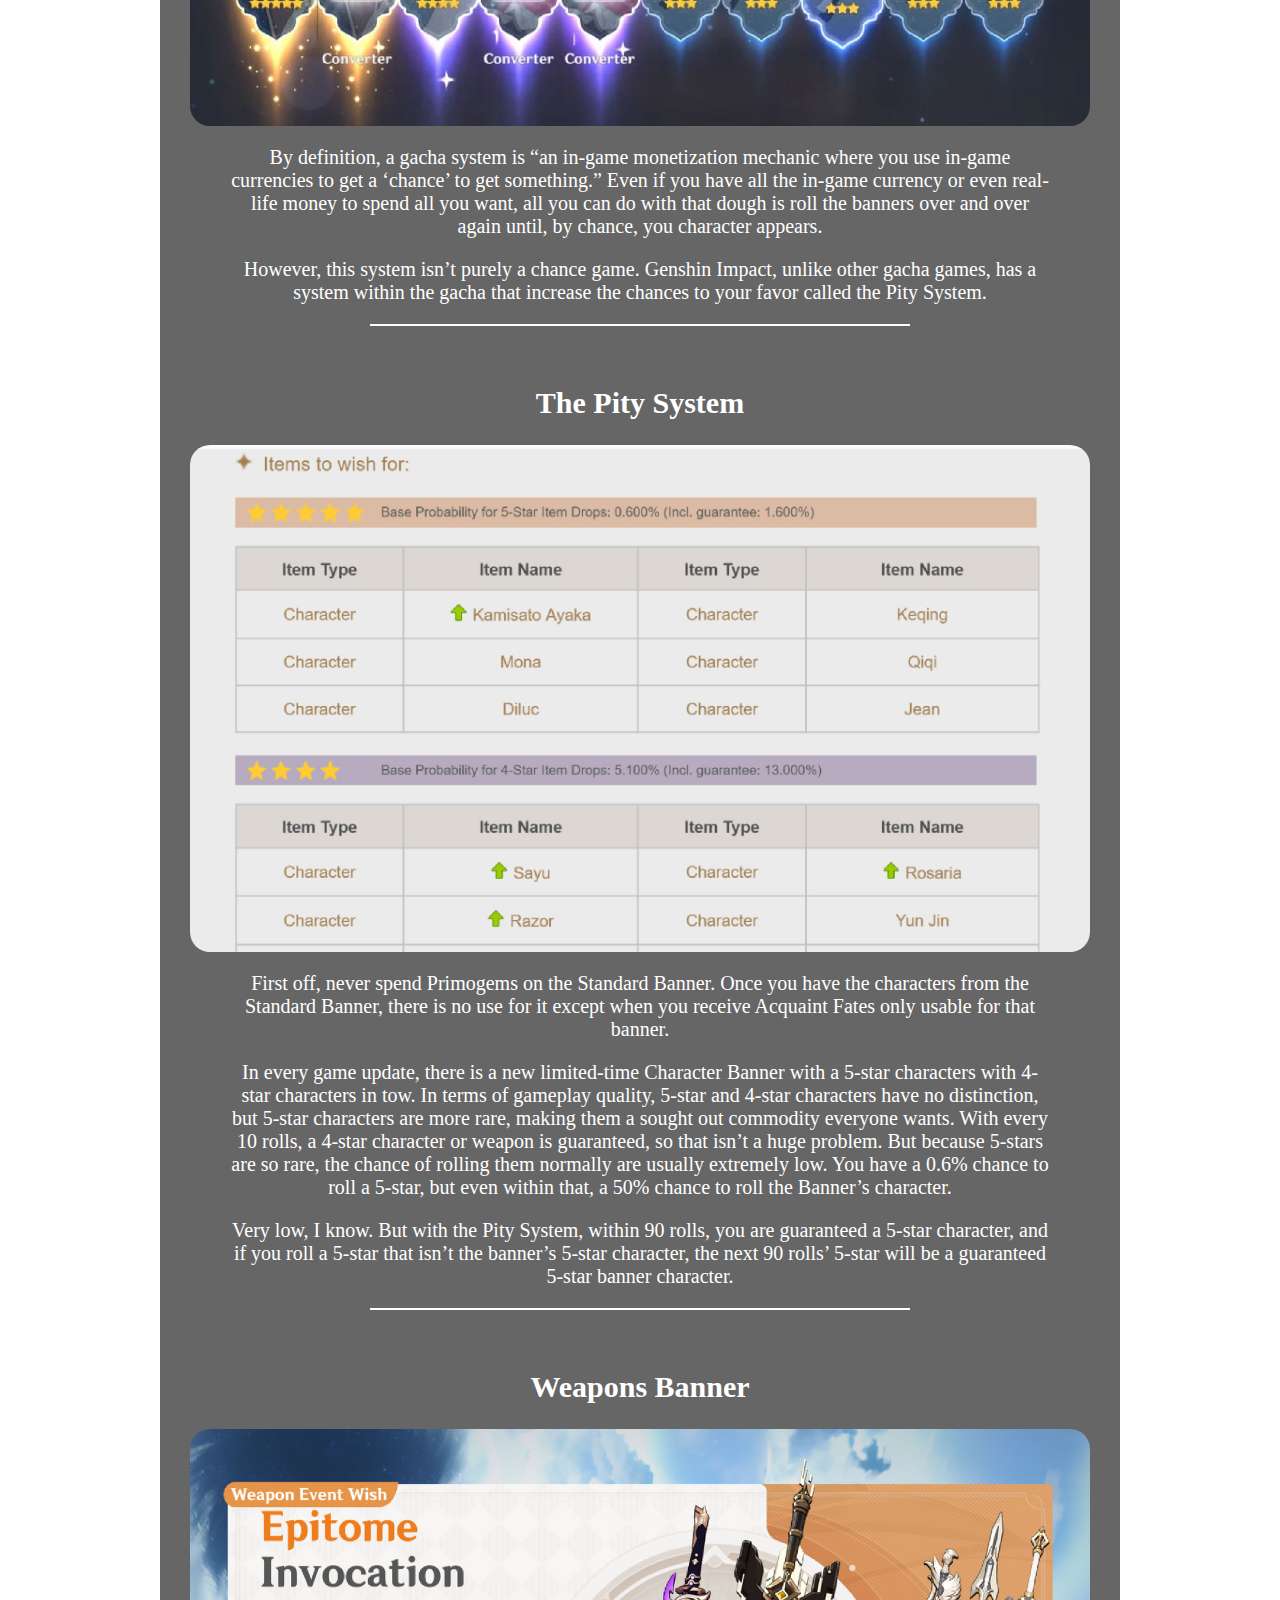
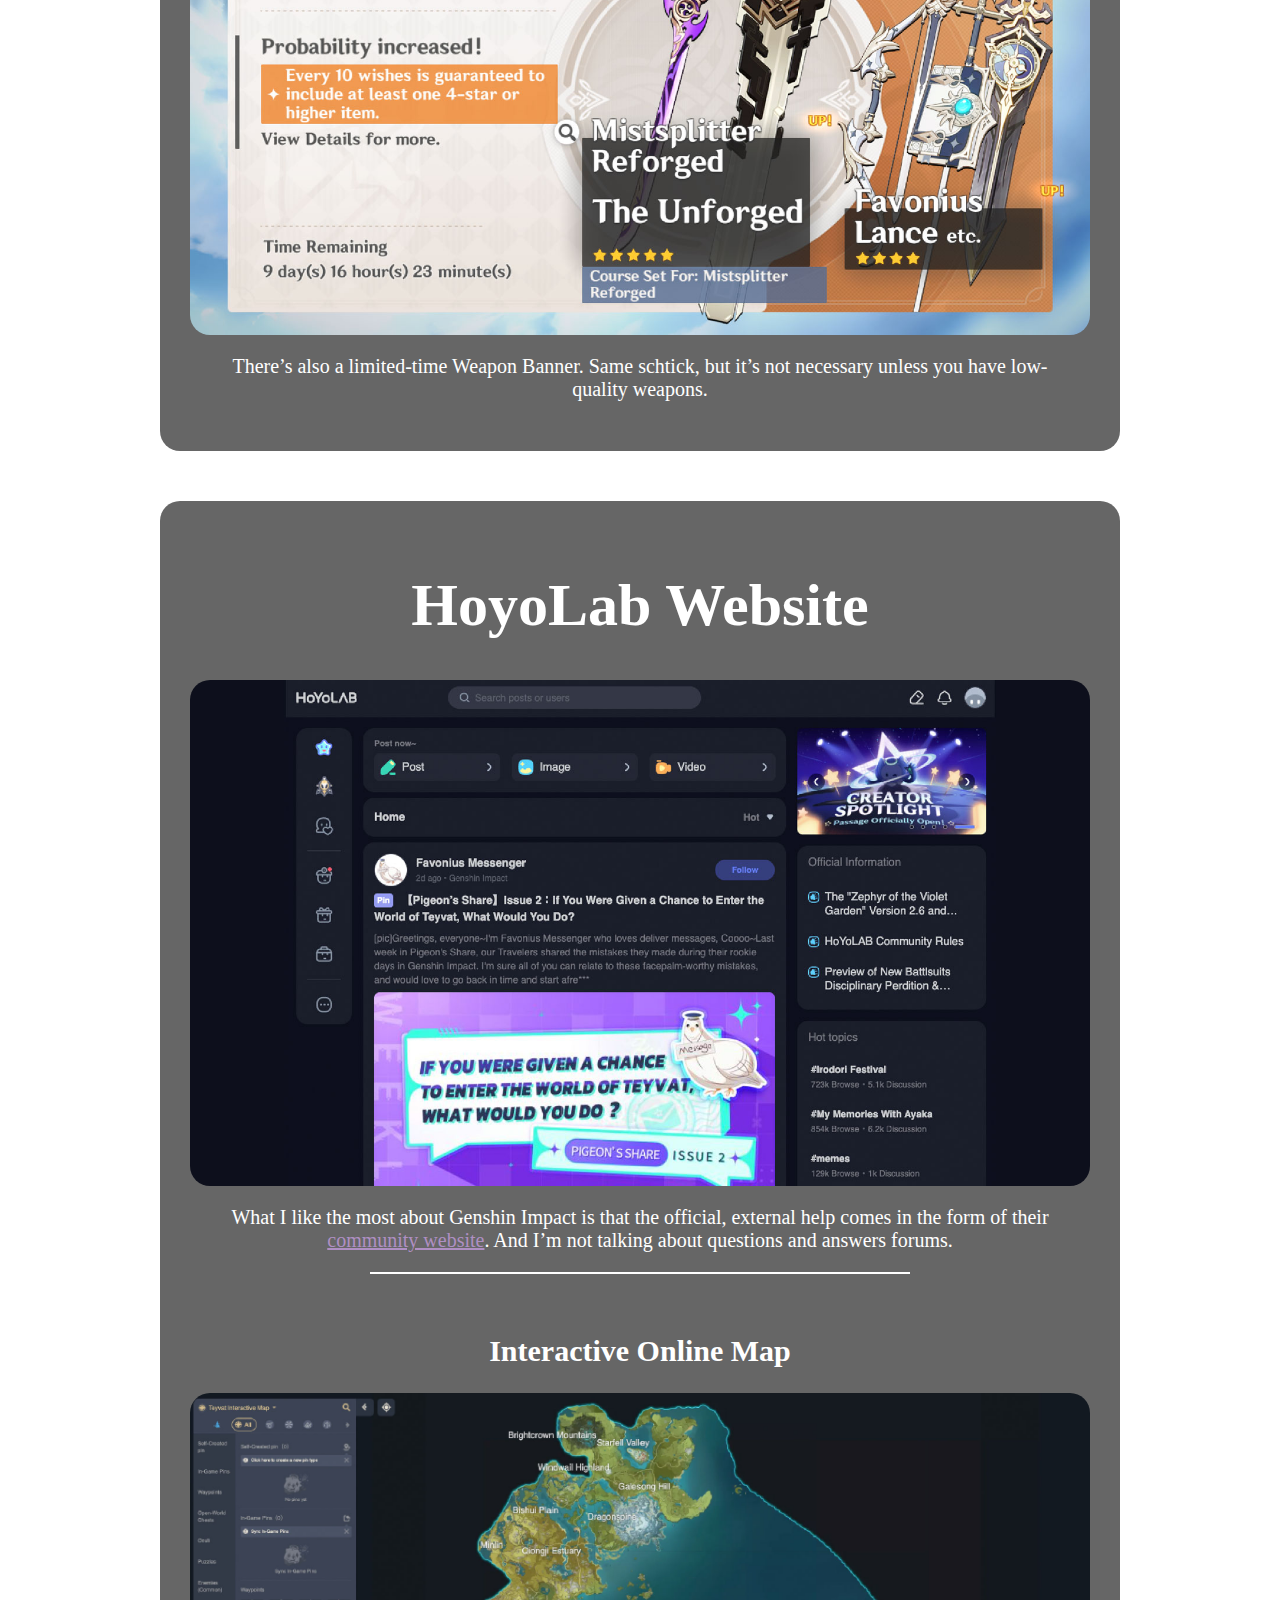
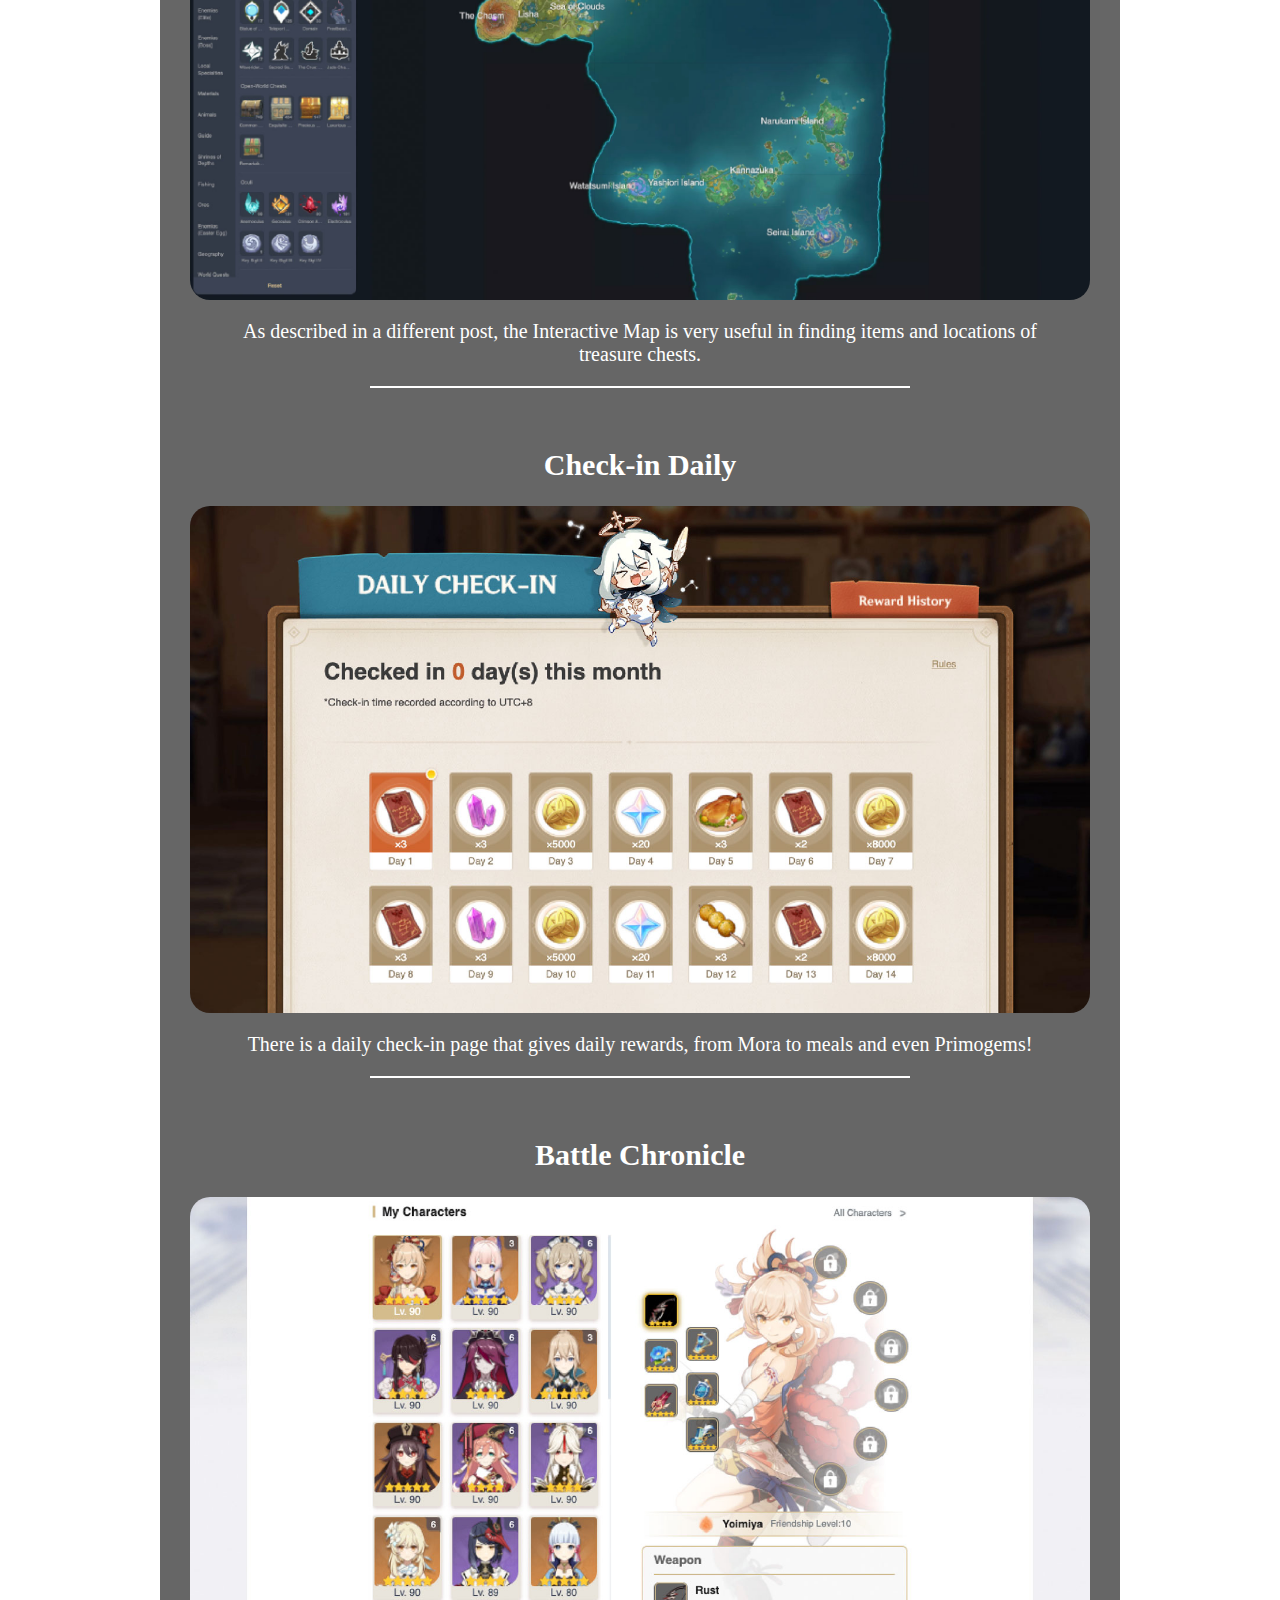
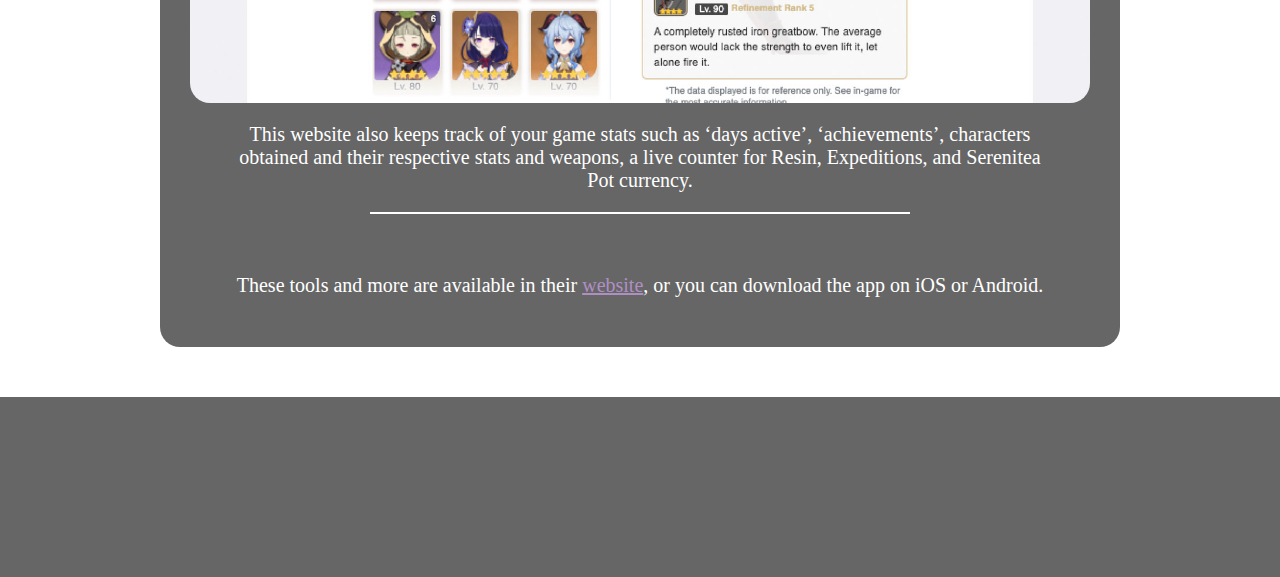
<file: mechanics.html>
<!DOCTYPE html>
<html>

    <head>
        <link rel="stylesheet" href="css/style.css">
        <title>Exploration</title>
        <link rel="icon" type="image/x-icon" href="img/icons/PaimonIcon.png">
    </head>

    <!--CSS-->
    <style>

        body {
            background-image: url("img/bg/BG-4Mechanics.jpg");
            background-attachment: fixed;
            background-position: center;
            background-repeat: no-repeat;
            background-size: cover;
        }

        .frontImg {
            display: block;
            margin-top: 20px;
            margin-bottom: 455px;
            margin-left: auto;
            margin-right: auto;
            max-height: 800px;
            max-width: 80%;
        }

        .contentBox {
            color: #AF8FC3;
        }

    </style>

    <body>
        <!--Navigation Bar-->
        <div class="navbar">
            <a href="index.html"><img class="iconLogo" src="img/icons/PaimonIcon.png"></a>
            <a class="nav-item mechanics" href="#">Mechanics</a>
            <a class="nav-item exploration" href="exploration.html">Exploring</a>
            <a class="nav-item characters" href="characters.html">Characters</a>            
        </div>

        <!--Front Cover Picture-->
        <img class="frontImg" src="img/4mechanics/04-00.png">

        <!--Mini BTT Slime-->
        <a href="#"><img class="miniBTT" src="img/icons/Slime-Electro.png"></a>

        <!--Content-->
        <div class="postBox">
            <h1 class="postHeader">- Content -</h1>
            <div class="breakline"></div>
            <ul class="postText">
                <li><a class="contentBox" href="#currencies">Currencies</a></li>
                <li><a class="contentBox" href="#banners">Banners</a></li>
                <li><a class="contentBox" href="#hoyolab">HoyoLab</a></li>
            </ul>
        </div>

        <!--Post1-->
        <div class="postBox" id="currencies">
            <h1 class="postHeader">Currencies</h1>
            <img class="postImg" src="img/4mechanics/04-01.jpg">
            <p class="postText">Just like in the real world, there isn’t just one type of currency to use in the game. And you can’t just spend them all mindlessly either. Some are abundant and easy to find while others are scarce or behind a pay wall.</p>
            <div class="breakline"></div>
            <h2 class="postHeader2">Mora</h2>
            <img class="postImg" src="img/4mechanics/04-02.jpg">
            <p class="postText">The most common and narratively relevant currency, Mora is the common trade value for all regions in Teyvat. You can use it to buy items, create new items, or level up your characters and weapons. You receive Mora by opening chests, completing quests and tasks, or defeating enemies. The source is not scarce here, so feel free to use it to your hearts content.</p>
            <div class="breakline"></div>
            <h2 class="postHeader2">Sigils</h2>
            <img class="postImg" src="img/4mechanics/04-03.jpg">
            <p class="postText">Sigils aren’t as easy to find as Mora. There are currently three types of sigils in accordance to the three regions in the game, Anemo Sigils for Mondstadt, Geo Sigils for Liyue, and Electro Sigils for Inazuma. You can only use them in each regions’ Sigil-specific Souvenir shops to buy materials that aren’t essential, so collecting Sigils shouldn’t be the forefront. You’ll gradually collect Sigils by opening chests, unlocking Statues of the Sevens, and finding scattered debris here and there.</p>
            <div class="breakline"></div>
            <h2 class="postHeader2">Primogems</h2>
            <img class="postImg" src="img/4mechanics/04-04.jpg">
            <p class="postText">To many players, this is THE most important currency (and the most memed) in the game. There are a variety of uses, but because of their scarcity, they should ONLY be used to roll for characters in the Wishing banners. You can receive Primogems through most quests and certain locations here and there, but you’ll need to do a LOT of quests to get the proper amount needed for rolling the characters you want. More on that later.</p>
            <div class="breakline"></div>
            <h2 class="postHeader2">Fates</h2>
            <img class="postImg" src="img/4mechanics/04-05.jpg">
            <p class="postText">Second only to primogems, these are currencies can only be used in character banners. The two types of Fate, Acquaint and Intertwined, are used for the two types of banners, the Standard Banner and the limited-time Character and Weapons Banner, respectively. You can receive these from quests, events, or from the world’s environment.</p>
            <div class="breakline"></div>
            <h2 class="postHeader2">Genesis Crystals</h2>
            <img class="postImg" src="img/4mechanics/04-06.jpg">
            <p class="postText">These are not obtainable in any way except using real money, so they should be a last resort. Genesis Crystals can be used to buy more Primogems one-to-one and starter bundles, but this is ONLY if you have money you are willing to spend on the game. It helps get you the characters you want faster, but you shouldn’t have to lose money over a game. Save money. Live better.</p>
        </div>

        <!--Post2-->
        <div class="postBox" id="banners">
            <h1 class="postHeader">Banners</h1>
            <img class="postImg" src="img/4mechanics/04-07.jpg">
            <p class="postText">When the term “rolling for a character” comes into conversation, they mean you spend Primogems or Fates to “have a chance” to roll a character of your choice. That’s right, you don’t have a direct choice of whether you’ll receive your wanted character or not. That is up to the gacha system.</p>
            <div class="breakline"></div>
            <h2 class="postHeader2">What is Gacha?</h2>
            <img class="postImg" src="img/4mechanics/04-08.jpg">
            <p class="postText">By definition, a gacha system is “an in-game monetization mechanic where you use in-game currencies to get a ‘chance’ to get something.” Even if you have all the in-game currency or even real-life money to spend all you want, all you can do with that dough is roll the banners over and over again until, by chance, you character appears.</p>
            <p class="postText">However, this system isn’t purely a chance game. Genshin Impact, unlike other gacha games, has a system within the gacha that increase the chances to your favor called the Pity System.</p>
            <div class="breakline"></div>
            <h2 class="postHeader2">The Pity System</h2>
            <img class="postImg" src="img/4mechanics/04-09.jpg">
            <p class="postText">First off, never spend Primogems on the Standard Banner. Once you have the characters from the Standard Banner, there is no use for it except when you receive Acquaint Fates only usable for that banner.</p>
            <p class="postText">In every game update, there is a new limited-time Character Banner with a 5-star characters with 4-star characters in tow. In terms of gameplay quality, 5-star and 4-star characters have no distinction, but 5-star characters are more rare, making them a sought out commodity everyone wants. With every 10 rolls, a 4-star character or weapon is guaranteed, so that isn’t a huge problem. But because 5-stars are so rare, the chance of rolling them normally are usually extremely low. You have a 0.6% chance to roll a 5-star, but even within that, a 50% chance to roll the Banner’s character.</p>
            <p class="postText">Very low, I know. But with the Pity System, within 90 rolls, you are guaranteed a 5-star character, and if you roll a 5-star that isn’t the banner’s 5-star character, the next 90 rolls’ 5-star will be a guaranteed 5-star banner character.</p>
            <div class="breakline"></div>
            <h2 class="postHeader2">Weapons Banner</h2>
            <img class="postImg" src="img/4mechanics/04-10.jpg">
            <p class="postText">There’s also a limited-time Weapon Banner. Same schtick, but it’s not necessary unless you have low-quality weapons.</p>
        </div>

        <!--Post3-->
        <div class="postBox" id="hoyolab">
            <h1 class="postHeader">HoyoLab Website</h1>
            <img class="postImg" src="img/4mechanics/04-11.jpg">
            <p class="postText">What I like the most about Genshin Impact is that the official, external help comes in the form of their <a href="https://www.hoyolab.com/home" style="color: #AF8FC3;">community website</a>. And I’m not talking about questions and answers forums.</p>
            <div class="breakline"></div>
            <h2 class="postHeader2">Interactive Online Map</h2>
            <img class="postImg" src="img/4mechanics/04-12.jpg">
            <p class="postText">As described in a different post, the Interactive Map is very useful in finding items and locations of treasure chests.</p>
            <div class="breakline"></div>
            <h2 class="postHeader2">Check-in Daily</h2>
            <img class="postImg" src="img/4mechanics/04-13.jpg">
            <p class="postText">There is a daily check-in page that gives daily rewards, from Mora to meals and even Primogems!</p>
            <div class="breakline"></div>
            <h2 class="postHeader2">Battle Chronicle</h2>
            <img class="postImg" src="img/4mechanics/04-14.jpg">
            <p class="postText">This website also keeps track of your game stats such as ‘days active’, ‘achievements’, characters obtained and their respective stats and weapons, a live counter for Resin, Expeditions, and Serenitea Pot currency.</p>
            <div class="breakline"></div>
            <p class="postText">These tools and more are available in their <a href="https://www.hoyolab.com/home" style="color: #AF8FC3;">website</a>, or you can download the app on iOS or Android.</p>
        </div>

        <!--Footer-->
        <div class="footer">
    </body>

</html>
</file>
<file: css/style.css>
/* ALL PAGES */
@font-face {
    font-family: 'hyWenHei';
    src: url('../font/hyWenHei.ttf') format('ttf');
}

@font-face {
    font-family: 'nunito';
    src: url('../font/Nunito.ttf') format('ttf');
}

@media screen and (prefers-reduced-motion: no-preference) {
    html {
      scroll-behavior: smooth;
    }
  }
  

body {
    margin: 0;
}

/* NAVBAR */
.navbar {
    display: block;
    background-color: rgba(0, 0, 0, 0.6);
    height: 80px;

    margin-left: auto;
    margin-right: auto;

    position: sticky;
    top: 0;
    z-index: 100;
}

.iconLogo {
    height: 60px;
    width: auto;
    padding-top: 10px;
    padding-left: 20px;
    padding-bottom: 10px;
}

.iconLogo:hover {
    filter: brightness(80%);
    transition-duration: 0.4s;
}

.nav-item {
    font-family: "hyWenHei";
    text-decoration: none;
    list-style-type: none;

    float: right;
    text-align: center;
    padding-left: 8px;
    padding-right: 8px;
    padding-top: 30px;
    padding-bottom: 26px;
    font-size: 20px;
}

.characters {
    color: #74C3AA;
}

.exploration {
    color: #EEAD31;
}

.mechanics {
    color: #AF8FC3;
    margin-right: 20px;
}

.characters:hover {
    color: white;
    background-color: #74C3AA;
    transition-duration: 0.4s;
}

.exploration:hover {
    color: white;
    background-color: #eead31;
    transition-duration: 0.4s;
}

.mechanics:hover {
    color: white;
    background-color: #AF8FC3;
    transition-duration: 0.4s;
}

.deadBTN {
    color: rgb(123, 123, 123);

    font-family: "hyWenHei";
    text-decoration: none;
    list-style-type: none;

    float: right;
    text-align: center;
    padding-left: 8px;
    padding-right: 8px;
    padding-top: 30px;
    padding-bottom: 26px;
    font-size: 20px;
}
/* NAVBAR END */

/* BTT Slimes */
.miniBTT {
    display: block;
    position: sticky;
    
    top: 80%;
    z-index: 99;
    width: 100px;
    opacity: 70%;

    margin-left: auto;
    margin-right: 5%;
}

.miniBTT:hover {
    opacity: 100%;
    transition-duration: 0.4s;
}

.backToTop {
    display: block;
    margin-left: auto;
    margin-right: auto;
    width: 150px;
    margin-top: 80px;
    margin-bottom: 80px;
}

.backToTop:hover {
    filter: brightness(120%)
}
/* BTT Slime END */

.downloadBTN {
    display: block;
    margin-left: auto;
    margin-right: auto;
    margin-bottom: 40px;
    width: 300px;
    border-radius: 20px;
}

.downloadBTN:hover {
    filter: brightness(60%);
    transition-duration: 0.2s;
}

/* POST LAYOUTS */
.postBox {
    display: block;
    background-color: rgba(0, 0, 0, 0.6);
    border-radius: 20px;

    margin-top: 50px;
    margin-left: auto;
    margin-right: auto;

    padding-top: 30px;
    padding-bottom: 30px;
    padding-left: 30px;
    padding-right: 30px;

    width: 80%;
    max-width: 900px;
}

.postHeader {
    font-family: "hyWenHei";
    color: white;
    text-align: center;
    font-size: 60px;
}

.postHeader2 {
    font-family: "hyWenHei";
    color: white;
    text-align: center;
    font-size: 30px;
}

.postText {
    font-family: "nunito";
    color: white;
    text-align: center;
    font-size: 20px;
    padding-left: 40px;
    padding-right: 40px;
    list-style: none;
}

.postText li {
    margin-bottom: 20px;
}

.postImg {
    display: block;
    margin-left: auto;
    margin-right: auto;
    max-height: auto;
    min-width: 70%;
    max-width: 100%;
    border-radius: 20px;
}

.breakline {
    display: block;
    background-color: white;
    margin-left: auto;
    margin-right: auto;
    margin-bottom: 60px;
    max-width: 60%;
    height: 2px;
}

.contentBox {
    font-family: "nunito";
    text-align: center;
    font-size: 30px;
    padding-left: 40px;
    padding-right: 40px;
    list-style: none;
    text-decoration: none;
}

.contentBox:hover {
    color: white;
}

/* Footer */
.footer {
    display: block;
    background-color: rgba(0, 0, 0, 0.6);

    margin-top: 50px;
    margin-bottom: 0px;

    padding-top: 30px;
    padding-bottom: 30px;

    height: 120px;
    max-width: 100%;
}
</file>
